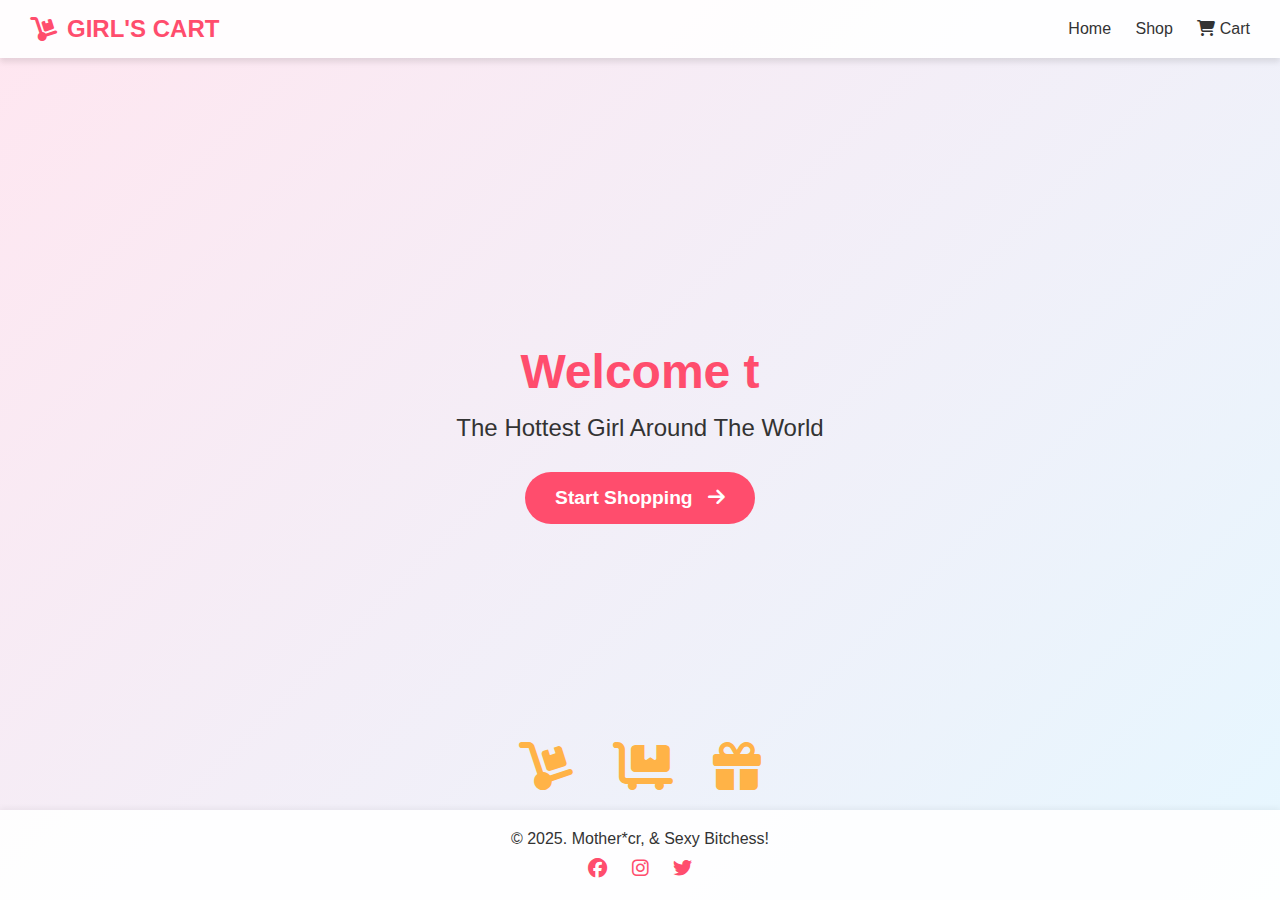
<file: index.html>
<!DOCTYPE html>
<html lang="en">
  <head>
    <meta charset="UTF-8" />
    <meta name="viewport" content="width=device-width, initial-scale=1.0" />
    <title>WELCOME TO - Girl's Cart</title>
    <link rel="stylesheet" href="style.css" />
    <link
      rel="stylesheet"
      href="https://cdnjs.cloudflare.com/ajax/libs/font-awesome/6.4.0/css/all.min.css"
    />
  </head>
  <body>
    <!-- Header -->
    <header class="header">
      <div class="logo">
        <i class="fas fa-dolly"></i>
        <span>GIRL'S CART</span>
      </div>
      <nav>
        <a href="index.html">Home</a>
        <a href="pages/shop.html">Shop</a>
        <a href="pages/cart.html"><i class="fas fa-shopping-cart"></i> Cart</a>
      </nav>
    </header>

    <!-- Landing Section -->
    <section class="landing">
      <div class="landing-content">
        <h1 class="animated-text">Welcome to Girl's Cart!</h1>
        <p class="tagline">The Hottest Girl Around The World</p>
        <a href="pages/shop.html" class="btn start-btn"
          >Start Shopping <i class="fas fa-arrow-right"></i
        ></a>
      </div>
      <div class="landing-animation">
        <i class="fas fa-dolly doll-icon"></i>
        <i class="fas fa-dolly-flatbed doll-icon"></i>
        <i class="fas fa-gift doll-icon"></i>
      </div>
    </section>

    <!-- Footer -->
    <footer class="footer">
      <p>© 2025. Mother*cr, & Sexy Bitchess!</p>
      <div class="social-icons">
        <a href="#"><i class="fab fa-facebook"></i></a>
        <a href="https://www.instagram.com/__patil__42?gsh=aG1tYnZ2dDhlNTIh"
          ><i class="fab fa-instagram"></i
        ></a>
        <a href="#"><i class="fab fa-twitter"></i></a>
      </div>
    </footer>

    <script src="script.js"></script>
  </body>
</html>
</file>
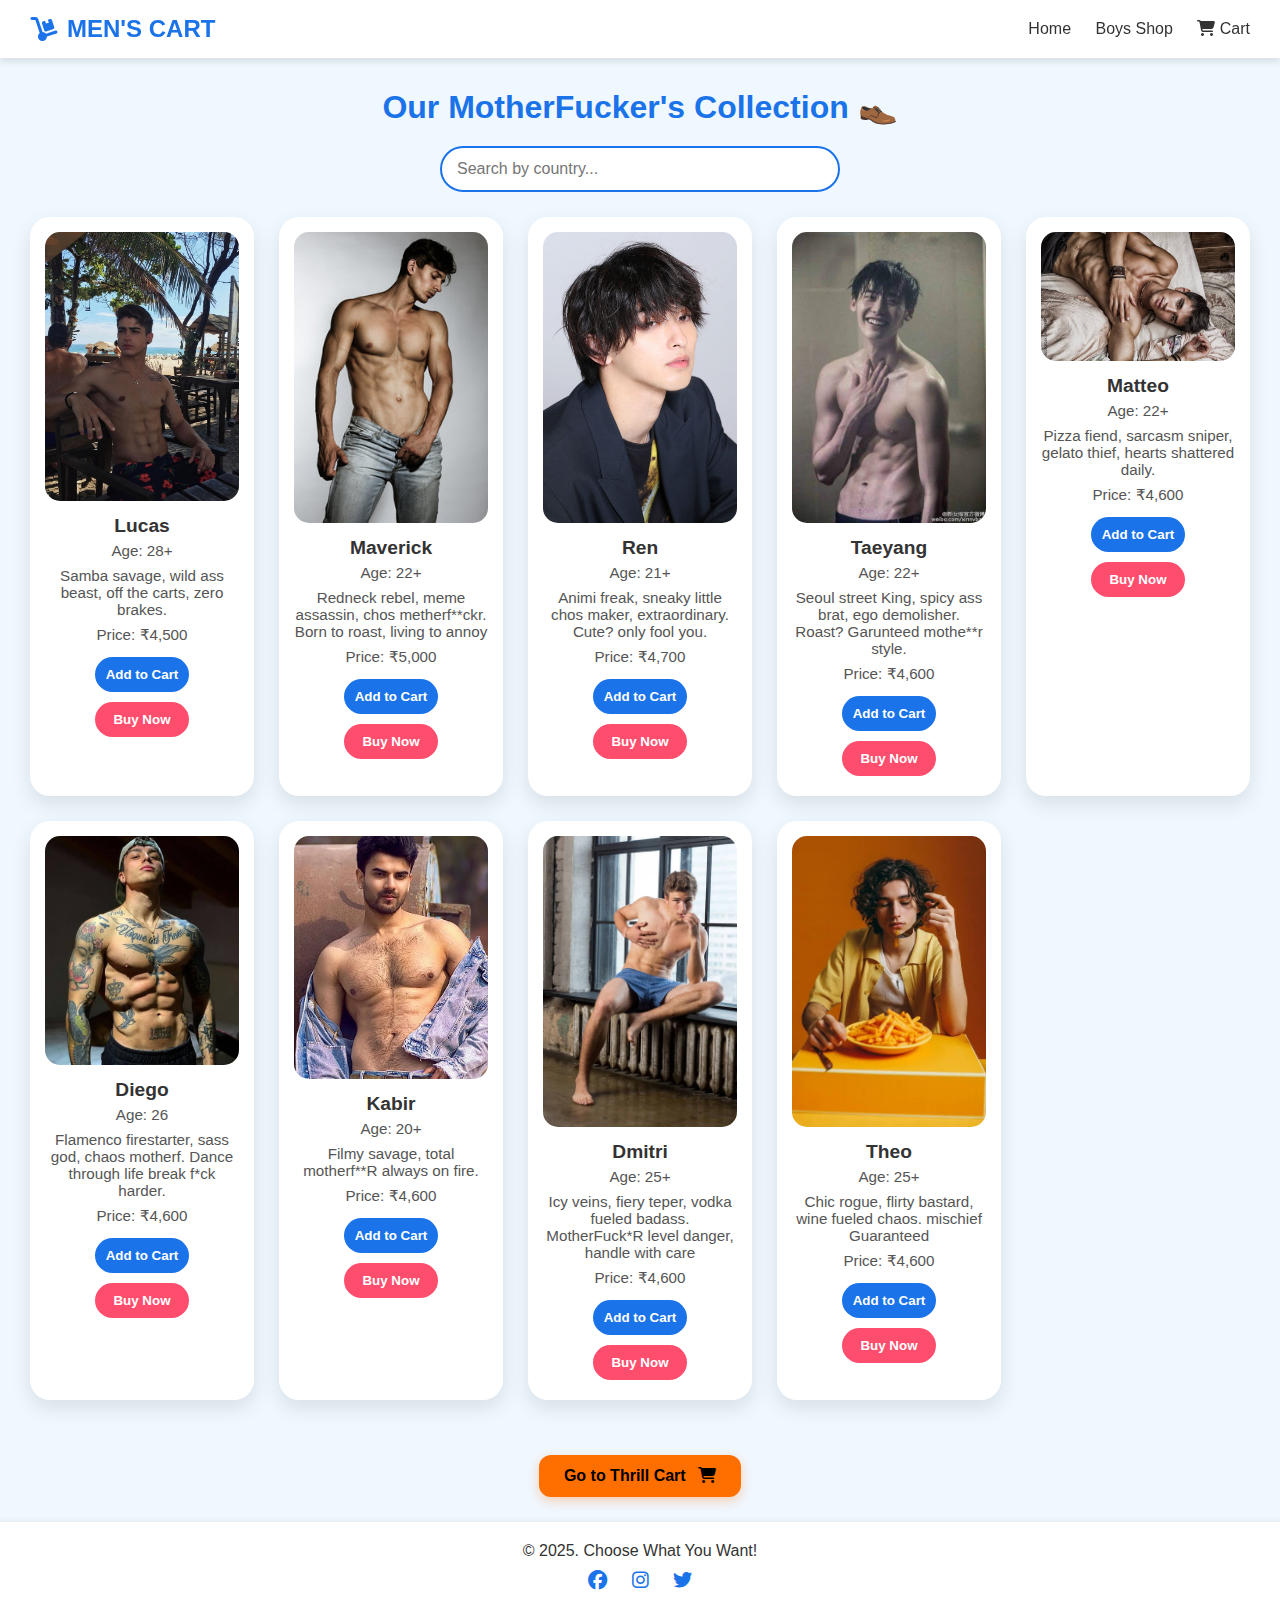
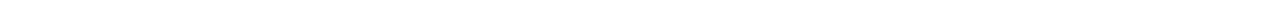
<file: boys/boyshop.html>
<!DOCTYPE html>
<html lang="en">
  <head>
    <meta charset="UTF-8" />
    <meta name="viewport" content="width=device-width, initial-scale=1.0" />
    <title>GIRL'S CART - Men's Area</title>
    <link rel="stylesheet" href="boyshop.css" />
    <link
      rel="stylesheet"
      href="https://cdnjs.cloudflare.com/ajax/libs/font-awesome/6.4.0/css/all.min.css"
    />
  </head>
  <body>
    <!-- Header -->
    <header class="header">
      <div class="logo">
        <i class="fas fa-dolly"></i>
        <span>MEN'S CART</span>
      </div>
      <nav>
        <a href="../index.html">Home</a>
        <a href="boyshop.html">Boys Shop</a>
        <a href="cart.html"><i class="fas fa-shopping-cart"></i> Cart</a>
      </nav>
    </header>

    <!-- Boys Shop Section -->
    <section class="shop-section">
      <h1>Our MotherFucker's Collection 👞</h1>

      <!-- Search Bar -->
      <div class="search-bar">
        <input
          type="text"
          id="searchInput"
          placeholder="Search by country..."
        />
      </div>

      <!-- Dolls Grid -->
      <div class="dolls-grid" id="dollsGrid">
        <!-- Boy Doll Example 1 -->
        <div class="doll-card" data-country="Brazil" data-price="4500">
          <img src="../boy_brazil.jpg" alt="Brazil Doll" />
          <h2>Lucas</h2>
          <p>Age: 28+</p>
          <p>Samba savage, wild ass beast, off the carts, zero brakes.</p>
          <p>Price: ₹4,500</p>
          <button class="add-cart">Add to Cart</button>
          <button class="buy-now">Buy Now</button>
        </div>

        <!-- Boy Doll Example 2 -->
        <div class="doll-card" data-country="USA" data-price="5000">
          <img src="../boy_usa.jpg" alt="USA Doll" />
          <h2>Maverick</h2>
          <p>Age: 22+</p>
          <p>
            Redneck rebel, meme assassin, chos metherf**ckr. Born to roast,
            living to annoy
          </p>
          <p>Price: ₹5,000</p>
          <button class="add-cart">Add to Cart</button>
          <button class="buy-now">Buy Now</button>
        </div>

        <!-- Boy Doll Example 3 -->
        <div class="doll-card" data-country="Japan" data-price="4700">
          <img src="../boy_japan.jpg" alt="Japan Doll" />
          <h2>Ren</h2>
          <p>Age: 21+</p>
          <p>
            Animi freak, sneaky little chos maker, extraordinary. Cute? only
            fool you.
          </p>
          <p>Price: ₹4,700</p>
          <button class="add-cart">Add to Cart</button>
          <button class="buy-now">Buy Now</button>
        </div>

        <!-- Boy Doll Example 4 -->
        <div class="doll-card" data-country="Korea" data-price="4600">
          <img src="../boy_korea.jpg" alt="Korea Doll" />
          <h2>Taeyang</h2>
          <p>Age: 22+</p>
          <p>
            Seoul street King, spicy ass brat, ego demolisher. Roast? Garunteed
            mothe**r style.
          </p>
          <p>Price: ₹4,600</p>
          <button class="add-cart">Add to Cart</button>
          <button class="buy-now">Buy Now</button>
        </div>

        <div class="doll-card" data-country="Korea" data-price="4600">
          <img src="../boy_italy.jpg" alt="Korea Doll" />
          <h2>Matteo</h2>
          <p>Age: 22+</p>
          <p>
            Pizza fiend, sarcasm sniper, gelato thief, hearts shattered daily.
          </p>
          <p>Price: ₹4,600</p>
          <button class="add-cart">Add to Cart</button>
          <button class="buy-now">Buy Now</button>
        </div>

        <div class="doll-card" data-country="Korea" data-price="4600">
          <img src="../boy_spain.jpg" alt="Korea Doll" />
          <h2>Diego</h2>
          <p>Age: 26</p>
          <p>
            Flamenco firestarter, sass god, chaos motherf. Dance through life
            break f*ck harder.
          </p>
          <p>Price: ₹4,600</p>
          <button class="add-cart">Add to Cart</button>
          <button class="buy-now">Buy Now</button>
        </div>

        <div class="doll-card" data-country="Korea" data-price="4600">
          <img src="../boy_india.jpg" alt="Korea Doll" />
          <h2>Kabir</h2>
          <p>Age: 20+</p>
          <p>Filmy savage, total motherf**R always on fire.</p>
          <p>Price: ₹4,600</p>
          <button class="add-cart">Add to Cart</button>
          <button class="buy-now">Buy Now</button>
        </div>

        <div class="doll-card" data-country="Korea" data-price="4600">
          <img src="../boy_russia.jpg" alt="Korea Doll" />
          <h2>Dmitri</h2>
          <p>Age: 25+</p>
          <p>
            Icy veins, fiery teper, vodka fueled badass. MotherFuck*R level
            danger, handle with care
          </p>
          <p>Price: ₹4,600</p>
          <button class="add-cart">Add to Cart</button>
          <button class="buy-now">Buy Now</button>
        </div>

        <div class="doll-card" data-country="Korea" data-price="4600">
          <img src="../boy_france.jpg" alt="Korea Doll" />
          <h2>Theo</h2>
          <p>Age: 25+</p>
          <p>
            Chic rogue, flirty bastard, wine fueled chaos. mischief Guaranteed
          </p>
          <p>Price: ₹4,600</p>
          <button class="add-cart">Add to Cart</button>
          <button class="buy-now">Buy Now</button>
        </div>

        <!-- Add more boy dolls following same format -->
      </div>
    </section>
    <div class="btn-container">
      <a href="../Man/menshop.html" class="btn men-cart-btn">
        Go to Thrill Cart <i class="fas fa-shopping-cart"></i>
      </a>
    </div>

    <!-- Footer -->
    <footer class="footer">
      <p>© 2025. Choose What You Want!</p>
      <div class="social-icons">
        <a href="#"><i class="fab fa-facebook"></i></a>
        <a href="https://www.instagram.com/__patil__42?gsh=aG1tYnZ2dDhlNTIh"
          ><i class="fab fa-instagram"></i
        ></a>
        <a href="#"><i class="fab fa-twitter"></i></a>
      </div>
    </footer>

    <script src="boyshop.js"></script>
  </body>
</html>
</file>
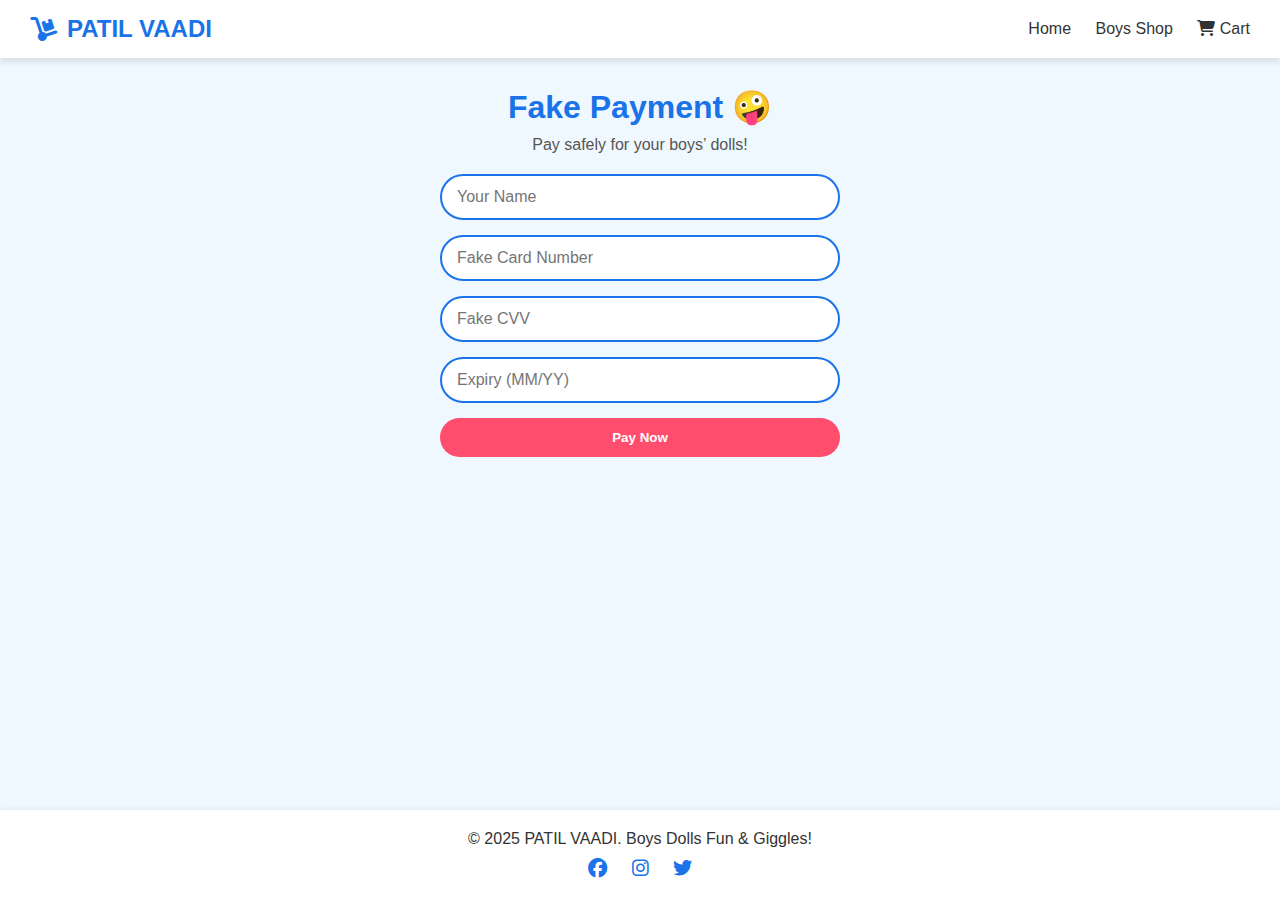
<file: boys/checkout.html>
<!DOCTYPE html>
<html lang="en">
  <head>
    <meta charset="UTF-8" />
    <meta name="viewport" content="width=device-width, initial-scale=1.0" />
    <title>PATIL VAADI - Boys Checkout</title>
    <link rel="stylesheet" href="checkout.css" />
    <link
      rel="stylesheet"
      href="https://cdnjs.cloudflare.com/ajax/libs/font-awesome/6.4.0/css/all.min.css"
    />
  </head>
  <body>
    <!-- Header -->
    <header class="header">
      <div class="logo">
        <i class="fas fa-dolly"></i>
        <span>PATIL VAADI</span>
      </div>
      <nav>
        <a href="../index.html">Home</a>
        <a href="boyshop.html">Boys Shop</a>
        <a href="cart.html"><i class="fas fa-shopping-cart"></i> Cart</a>
      </nav>
    </header>

    <!-- Checkout Section -->
    <section class="checkout-section">
      <h1>Fake Payment 🤪</h1>
      <p>Pay safely for your boys’ dolls!</p>

      <form id="checkoutForm">
        <input type="text" placeholder="Your Name" required />
        <input type="text" placeholder="Fake Card Number" required />
        <input type="text" placeholder="Fake CVV" required />
        <input type="text" placeholder="Expiry (MM/YY)" required />
        <button type="submit" id="payBtn">Pay Now</button>
      </form>

      <div id="loading" class="loading">
        <i class="fas fa-spinner fa-spin"></i> Processing Payment...
      </div>
    </section>

    <!-- Footer -->
    <footer class="footer">
      <p>© 2025 PATIL VAADI. Boys Dolls Fun & Giggles!</p>
      <div class="social-icons">
        <a href="#"><i class="fab fa-facebook"></i></a>
        <a href="#"><i class="fab fa-instagram"></i></a>
        <a href="#"><i class="fab fa-twitter"></i></a>
      </div>
    </footer>

    <script src="checkout.js"></script>
  </body>
</html>
</file>
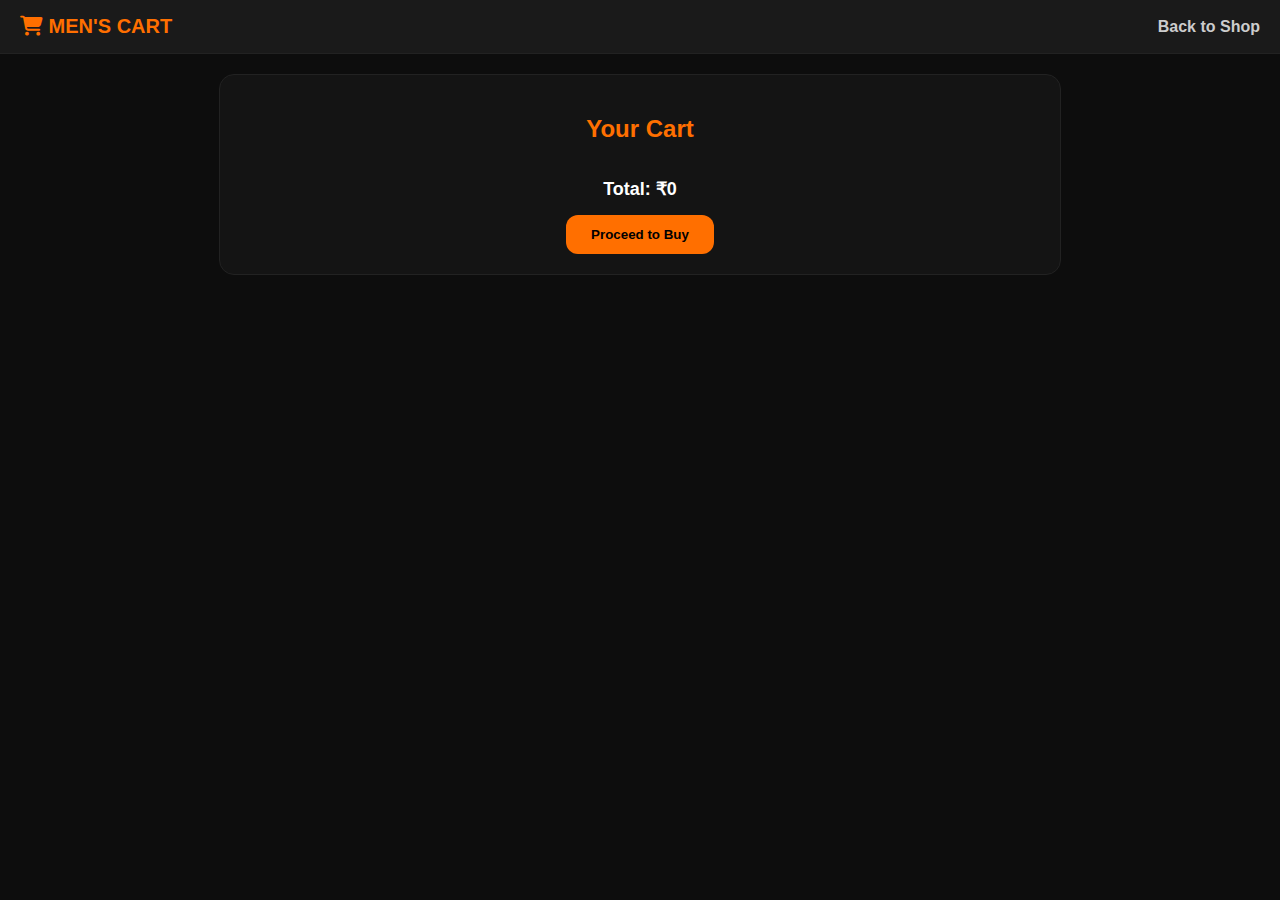
<file: Man/mencart.html>
<!DOCTYPE html>
<html lang="en">
  <head>
    <meta charset="UTF-8" />
    <meta name="viewport" content="width=device-width, initial-scale=1.0" />
    <title>GIRL'S CART - Men Area</title>
    <link rel="stylesheet" href="mencart.css" />
    <link
      rel="stylesheet"
      href="https://cdnjs.cloudflare.com/ajax/libs/font-awesome/6.5.0/css/all.min.css"
    />
  </head>
  <body>
    <!-- HEADER -->
    <header class="men-header">
      <div class="logo"><i class="fas fa-shopping-cart"></i> MEN'S CART</div>
      <nav>
        <a href="menshop.html">Back to Shop</a>
      </nav>
    </header>

    <!-- CART ITEMS -->
    <section class="cart-section">
      <h2>Your Cart</h2>
      <div id="cartContainer" class="cart-container">
        <!-- Cart items populated by JS -->
      </div>
      <div class="cart-total">Total: <span id="totalPrice">₹0</span></div>
      <button id="checkoutBtn" class="checkout-btn">Proceed to Buy</button>
    </section>

    <!-- Popup -->
    <div id="popup" class="popup">Item Removed!</div>

    <script src="mencart.js"></script>
  </body>
</html>
</file>
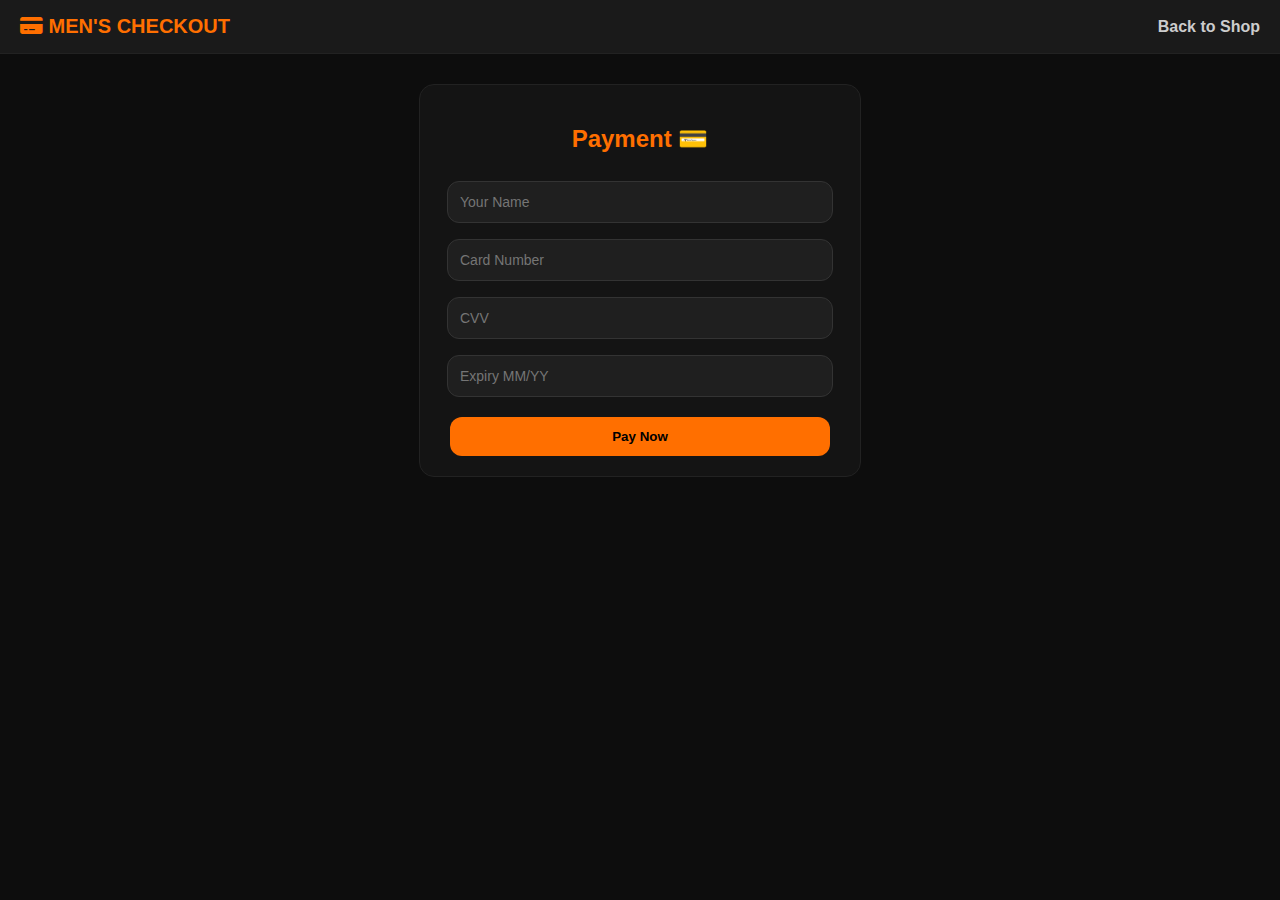
<file: Man/mencheckout.html>
<!DOCTYPE html>
<html lang="en">
  <head>
    <meta charset="UTF-8" />
    <meta name="viewport" content="width=device-width, initial-scale=1.0" />
    <title>PATIL VAADI - Men's Checkout</title>
    <link rel="stylesheet" href="mencheckout.css" />
    <link
      rel="stylesheet"
      href="https://cdnjs.cloudflare.com/ajax/libs/font-awesome/6.5.0/css/all.min.css"
    />
  </head>
  <body>
    <!-- HEADER -->
    <header class="men-header">
      <div class="logo"><i class="fas fa-credit-card"></i> MEN'S CHECKOUT</div>
      <nav>
        <a href="menshop.html">Back to Shop</a>
      </nav>
    </header>

    <!-- CHECKOUT FORM -->
    <section class="checkout-section">
      <h2>Payment 💳</h2>
      <form id="checkoutForm">
        <input type="text" id="name" placeholder="Your Name" required />
        <input type="text" id="cardNumber" placeholder="Card Number" required />
        <input type="text" id="cvv" placeholder="CVV" required />
        <input type="text" id="expiry" placeholder="Expiry MM/YY" required />
        <button type="submit">Pay Now</button>
      </form>
      <div id="loading" class="loading">Processing Payment...</div>
    </section>

    <!-- Popup -->
    <div id="popup" class="popup">
      Payment Successful! Your order will arrive soon.
    </div>

    <script src="mencheckout.js"></script>
  </body>
</html>
</file>
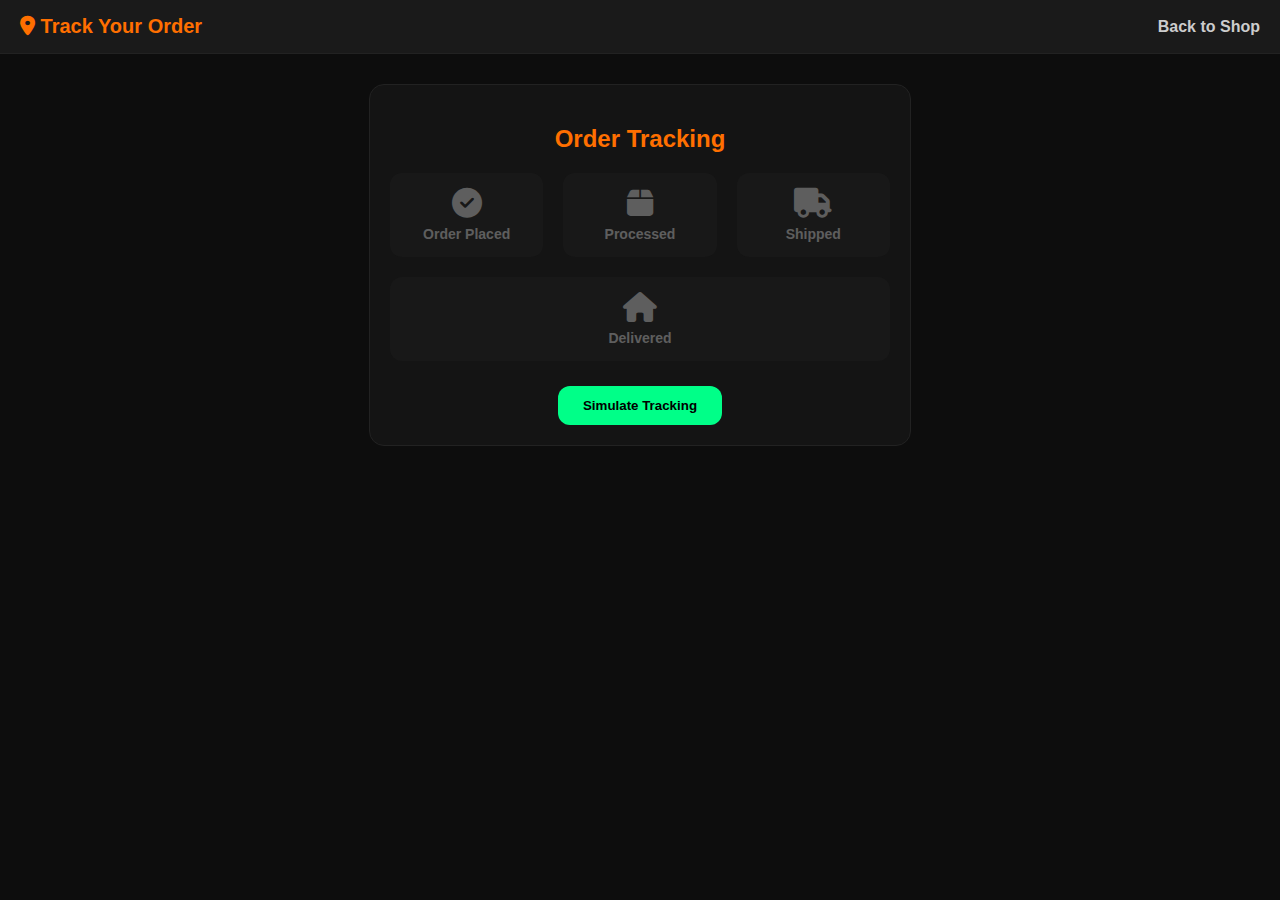
<file: Man/track.html>
<!DOCTYPE html>
<html lang="en">
  <head>
    <meta charset="UTF-8" />
    <meta name="viewport" content="width=device-width, initial-scale=1.0" />
    <title>Track Your Order - PATIL VAADI</title>
    <link rel="stylesheet" href="track.css" />
    <link
      rel="stylesheet"
      href="https://cdnjs.cloudflare.com/ajax/libs/font-awesome/6.5.0/css/all.min.css"
    />
  </head>
  <body>
    <!-- HEADER -->
    <header class="track-header">
      <div class="logo">
        <i class="fas fa-map-marker-alt"></i> Track Your Order
      </div>
      <nav>
        <a href="menshop.html">Back to Shop</a>
      </nav>
    </header>

    <!-- TRACKING STEPS -->
    <section class="tracking-section">
      <h2>Order Tracking</h2>
      <div class="steps">
        <div class="step" id="step1">
          <i class="fas fa-check-circle"></i>
          <p>Order Placed</p>
        </div>
        <div class="step" id="step2">
          <i class="fas fa-box"></i>
          <p>Processed</p>
        </div>
        <div class="step" id="step3">
          <i class="fas fa-truck"></i>
          <p>Shipped</p>
        </div>
        <div class="step" id="step4">
          <i class="fas fa-home"></i>
          <p>Delivered</p>
        </div>
      </div>
      <button id="simulateBtn" class="simulate-btn">Simulate Tracking</button>
    </section>

    <script src="track.js"></script>
  </body>
</html>
</file>
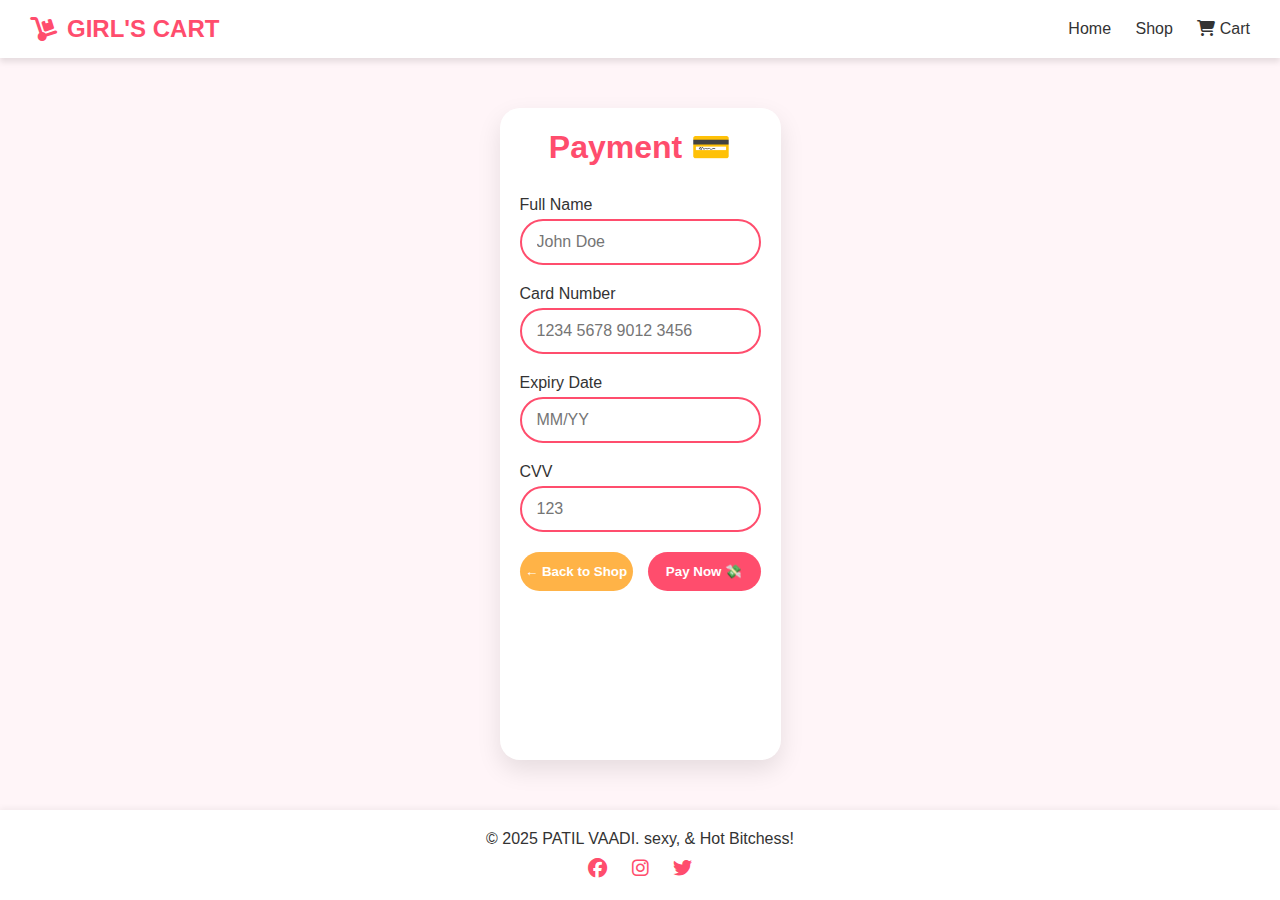
<file: pages/checkout.html>
<!DOCTYPE html>
<html lang="en">
  <head>
    <meta charset="UTF-8" />
    <meta name="viewport" content="width=device-width, initial-scale=1.0" />
    <title>PATIL VAADI - Fake Payment</title>
    <link rel="stylesheet" href="checkout.css" />
    <link
      rel="stylesheet"
      href="https://cdnjs.cloudflare.com/ajax/libs/font-awesome/6.4.0/css/all.min.css"
    />
  </head>
  <body>
    <!-- Header -->
    <header class="header">
      <div class="logo">
        <i class="fas fa-dolly"></i>
        <span>GIRL'S CART</span>
      </div>
      <nav>
        <a href="../index.html">Home</a>
        <a href="shop.html">Shop</a>
        <a href="cart.html"><i class="fas fa-shopping-cart"></i> Cart</a>
      </nav>
    </header>

    <!-- Checkout Section -->
    <section class="checkout-section">
      <h1>Payment 💳</h1>
      <form id="paymentForm">
        <div class="form-group">
          <label for="name">Full Name</label>
          <input type="text" id="name" placeholder="John Doe" required />
        </div>
        <div class="form-group">
          <label for="card">Card Number</label>
          <input
            type="text"
            id="card"
            placeholder="1234 5678 9012 3456"
            required
          />
        </div>
        <div class="form-group">
          <label for="expiry">Expiry Date</label>
          <input type="text" id="expiry" placeholder="MM/YY" required />
        </div>
        <div class="form-group">
          <label for="cvv">CVV</label>
          <input type="text" id="cvv" placeholder="123" required />
        </div>
        <div class="checkout-buttons">
          <button type="button" id="backBtn">← Back to Shop</button>
          <button type="submit" id="payBtn">Pay Now 💸</button>
        </div>
      </form>

      <!-- Loading Animation -->
      <div class="loading" id="loading">
        <i class="fas fa-spinner fa-spin"></i> Processing Payment...
      </div>
    </section>

    <!-- Footer -->
    <footer class="footer">
      <p>© 2025 PATIL VAADI. sexy, & Hot Bitchess!</p>
      <div class="social-icons">
        <a href="#"><i class="fab fa-facebook"></i></a>
        <a href="#"><i class="fab fa-instagram"></i></a>
        <a href="#"><i class="fab fa-twitter"></i></a>
      </div>
    </footer>

    <script src="checkout.js"></script>
  </body>
</html>
</file>
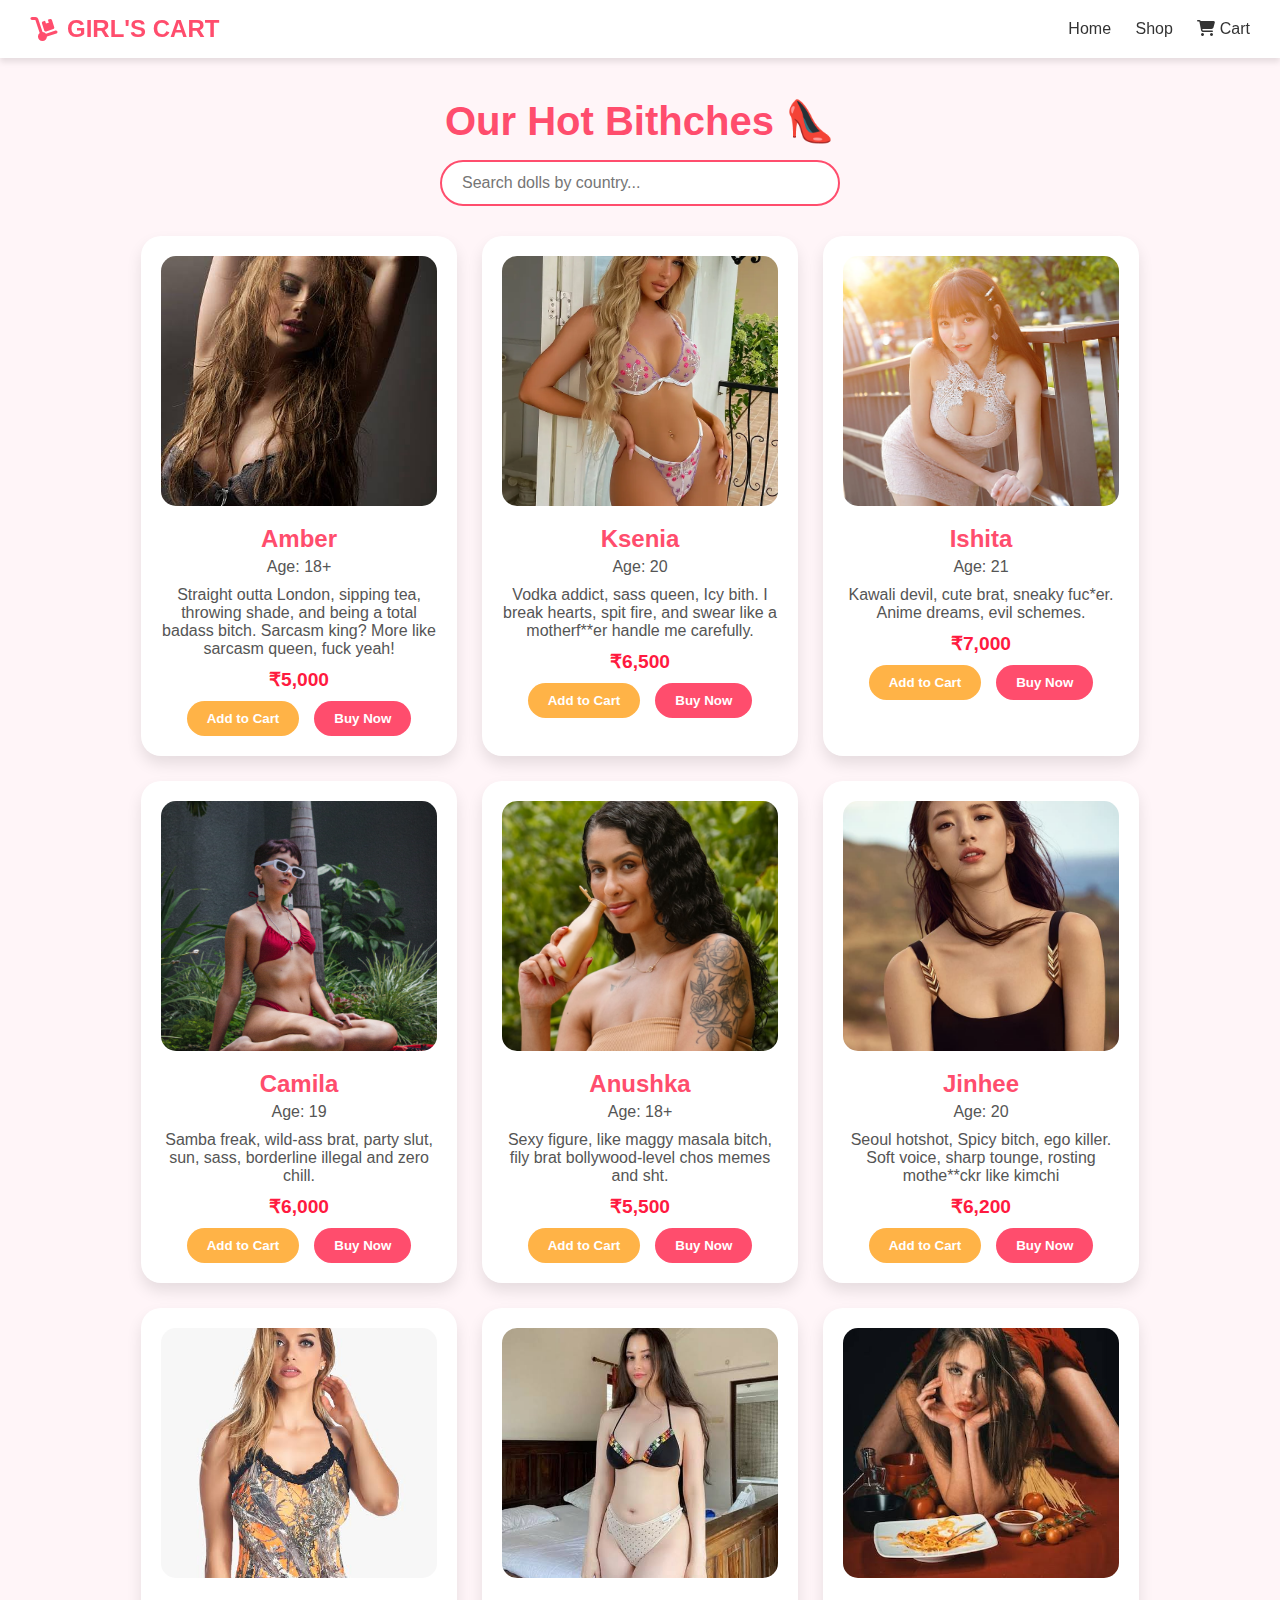
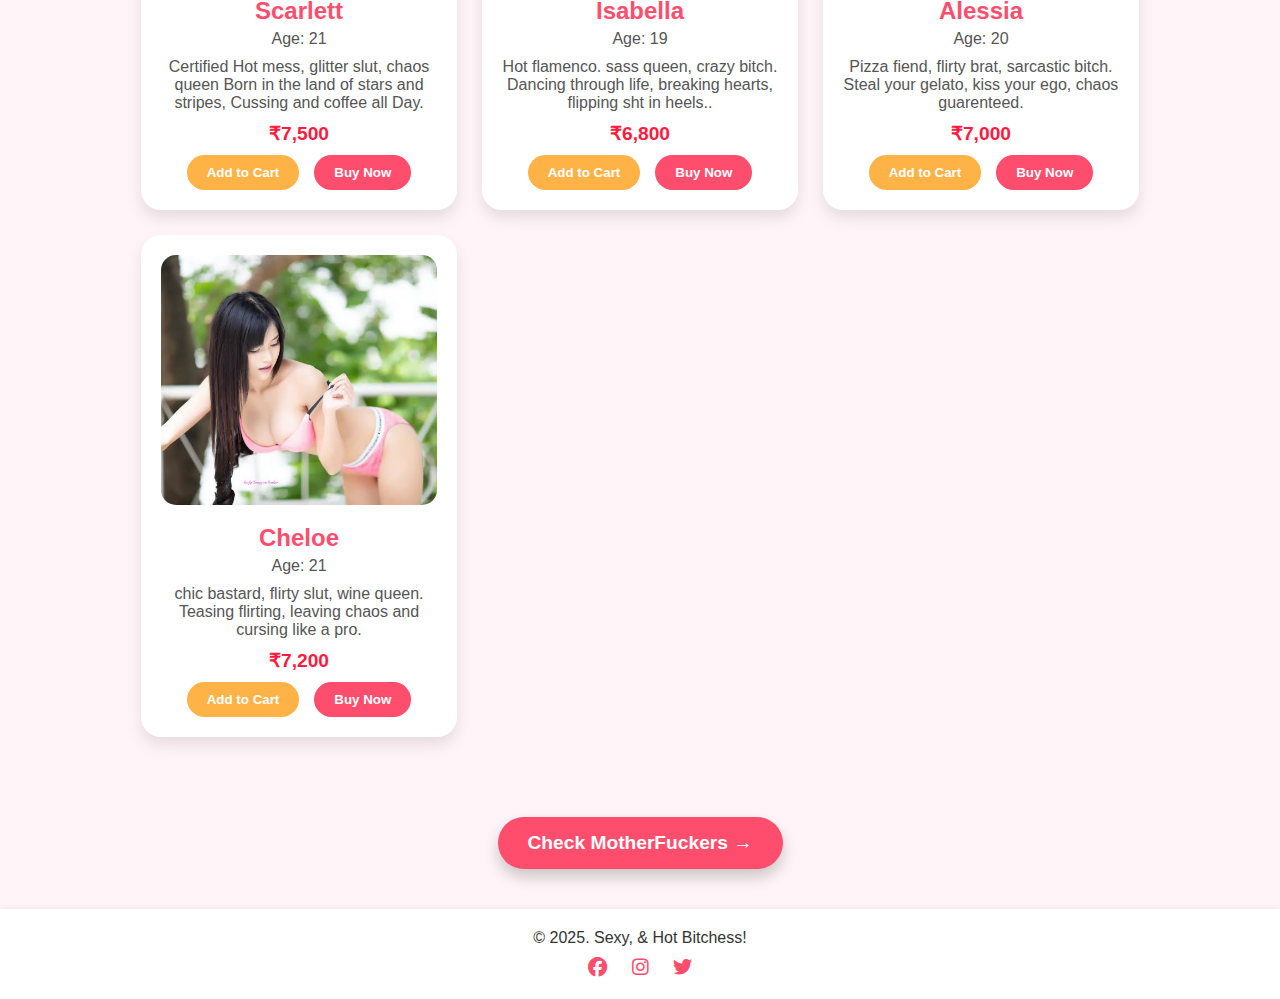
<file: pages/shop.html>
<!DOCTYPE html>
<html lang="en">
  <head>
    <meta charset="UTF-8" />
    <meta name="viewport" content="width=device-width, initial-scale=1.0" />
    <title>GILR'S CART - Bitchess</title>
    <link rel="stylesheet" href="shop.css" />
    <link
      rel="stylesheet"
      href="https://cdnjs.cloudflare.com/ajax/libs/font-awesome/6.4.0/css/all.min.css"
    />
  </head>
  <body>
    <!-- Header -->
    <header class="header">
      <div class="logo">
        <i class="fas fa-dolly"></i>
        <span>GIRL'S CART</span>
      </div>
      <nav>
        <a href="../index.html">Home</a>
        <a href="shop.html">Shop</a>
        <a href="cart.html"><i class="fas fa-shopping-cart"></i> Cart</a>
      </nav>
    </header>

    <!-- Shop Section -->
    <section class="shop">
      <div class="shop-header">
        <h1>Our Hot Bithches 👠</h1>
        <input
          type="text"
          id="searchInput"
          placeholder="Search dolls by country..."
        />
      </div>

      <div class="doll-grid" id="dollGrid">
        <!-- Example Doll Card -->
        <div class="doll-card" data-country="UK">
          <img src="../doll_uk.jpg" alt="UK Doll" />
          <h2>Amber</h2>
          <p class="age">Age: 18+</p>
          <p class="description">
            Straight outta London, sipping tea, throwing shade, and being a
            total badass bitch. Sarcasm king? More like sarcasm queen, fuck
            yeah!
          </p>
          <p class="price">₹5,000</p>
          <div class="card-buttons">
            <button class="add-cart">Add to Cart</button>
            <button class="buy-now">Buy Now</button>
          </div>
        </div>

        <div class="doll-card" data-country="Russia">
          <img src="../doll_russia.jpg" alt="Russia Doll" />
          <h2>Ksenia</h2>
          <p class="age">Age: 20</p>
          <p class="description">
            Vodka addict, sass queen, Icy bith. I break hearts, spit fire, and
            swear like a motherf**er handle me carefully.
          </p>
          <p class="price">₹6,500</p>
          <div class="card-buttons">
            <button class="add-cart">Add to Cart</button>
            <button class="buy-now">Buy Now</button>
          </div>
        </div>

        <div class="doll-card" data-country="Japan">
          <img src="../doll_japan.jpg" alt="Japan Doll" />
          <h2>Ishita</h2>
          <p class="age">Age: 21</p>
          <p class="description">
            Kawali devil, cute brat, sneaky fuc*er. Anime dreams, evil schemes.
          </p>
          <p class="price">₹7,000</p>
          <div class="card-buttons">
            <button class="add-cart">Add to Cart</button>
            <button class="buy-now">Buy Now</button>
          </div>
        </div>

        <!-- Add more dolls similarly -->
        <div class="doll-card" data-country="Brazil">
          <img src="../doll_brazil.jpg" alt="Brazil Doll" />
          <h2>Camila</h2>
          <p class="age">Age: 19</p>
          <p class="description">
            Samba freak, wild-ass brat, party slut, sun, sass, borderline
            illegal and zero chill.
          </p>
          <p class="price">₹6,000</p>
          <div class="card-buttons">
            <button class="add-cart">Add to Cart</button>
            <button class="buy-now">Buy Now</button>
          </div>
        </div>

        <div class="doll-card" data-country="India">
          <img src="../doll_india.jpg" alt="India Doll" />
          <h2>Anushka</h2>
          <p class="age">Age: 18+</p>
          <p class="description">
            Sexy figure, like maggy masala bitch, fily brat bollywood-level chos
            memes and sht.
          </p>
          <p class="price">₹5,500</p>
          <div class="card-buttons">
            <button class="add-cart">Add to Cart</button>
            <button class="buy-now">Buy Now</button>
          </div>
        </div>

        <div class="doll-card" data-country="Korea">
          <img src="../doll_korea.jpg" alt="Korea Doll" />
          <h2>Jinhee</h2>
          <p class="age">Age: 20</p>
          <p class="description">
            Seoul hotshot, Spicy bitch, ego killer. Soft voice, sharp tounge,
            rosting mothe**ckr like kimchi
          </p>
          <p class="price">₹6,200</p>
          <div class="card-buttons">
            <button class="add-cart">Add to Cart</button>
            <button class="buy-now">Buy Now</button>
          </div>
        </div>

        <div class="doll-card" data-country="USA">
          <img src="../doll_usa.jpg" alt="USA Doll" />
          <h2>Scarlett</h2>
          <p class="age">Age: 21</p>
          <p class="description">
            Certified Hot mess, glitter slut, chaos queen Born in the land of
            stars and stripes, Cussing and coffee all Day.
          </p>
          <p class="price">₹7,500</p>
          <div class="card-buttons">
            <button class="add-cart">Add to Cart</button>
            <button class="buy-now">Buy Now</button>
          </div>
        </div>

        <div class="doll-card" data-country="Spain">
          <img src="../doll_spain.jpg" alt="Spain Doll" />
          <h2>Isabella</h2>
          <p class="age">Age: 19</p>
          <p class="description">
            Hot flamenco. sass queen, crazy bitch. Dancing through life,
            breaking hearts, flipping sht in heels..
          </p>
          <p class="price">₹6,800</p>
          <div class="card-buttons">
            <button class="add-cart">Add to Cart</button>
            <button class="buy-now">Buy Now</button>
          </div>
        </div>

        <div class="doll-card" data-country="Italy">
          <img src="../doll_italy.jpg" alt="Italy Doll" />
          <h2>Alessia</h2>
          <p class="age">Age: 20</p>
          <p class="description">
            Pizza fiend, flirty brat, sarcastic bitch. Steal your gelato, kiss
            your ego, chaos guarenteed.
          </p>
          <p class="price">₹7,000</p>
          <div class="card-buttons">
            <button class="add-cart">Add to Cart</button>
            <button class="buy-now">Buy Now</button>
          </div>
        </div>

        <div class="doll-card" data-country="France">
          <img src="../doll_france.jpg" alt="France Doll" />
          <h2>Cheloe</h2>
          <p class="age">Age: 21</p>
          <p class="description">
            chic bastard, flirty slut, wine queen. Teasing flirting, leaving
            chaos and cursing like a pro.
          </p>
          <p class="price">₹7,200</p>
          <div class="card-buttons">
            <button class="add-cart">Add to Cart</button>
            <button class="buy-now">Buy Now</button>
          </div>
        </div>
      </div>
    </section>
    <div class="button-container">
      <a href="../boys/boyshop.html" class="btn boy-shop-btn">
        Check MotherFuckers →
      </a>
    </div>

    <!-- Footer -->
    <footer class="footer">
      <p>© 2025. Sexy, & Hot Bitchess!</p>
      <div class="social-icons">
        <a href="#"><i class="fab fa-facebook"></i></a>
        <a href="https://www.instagram.com/__patil__42?gsh=aG1tYnZ2dDhlNTIh"
          ><i class="fab fa-instagram"></i
        ></a>
        <a href="#"><i class="fab fa-twitter"></i></a>
      </div>
    </footer>

    <script src="shop.js"></script>
  </body>
</html>
</file>
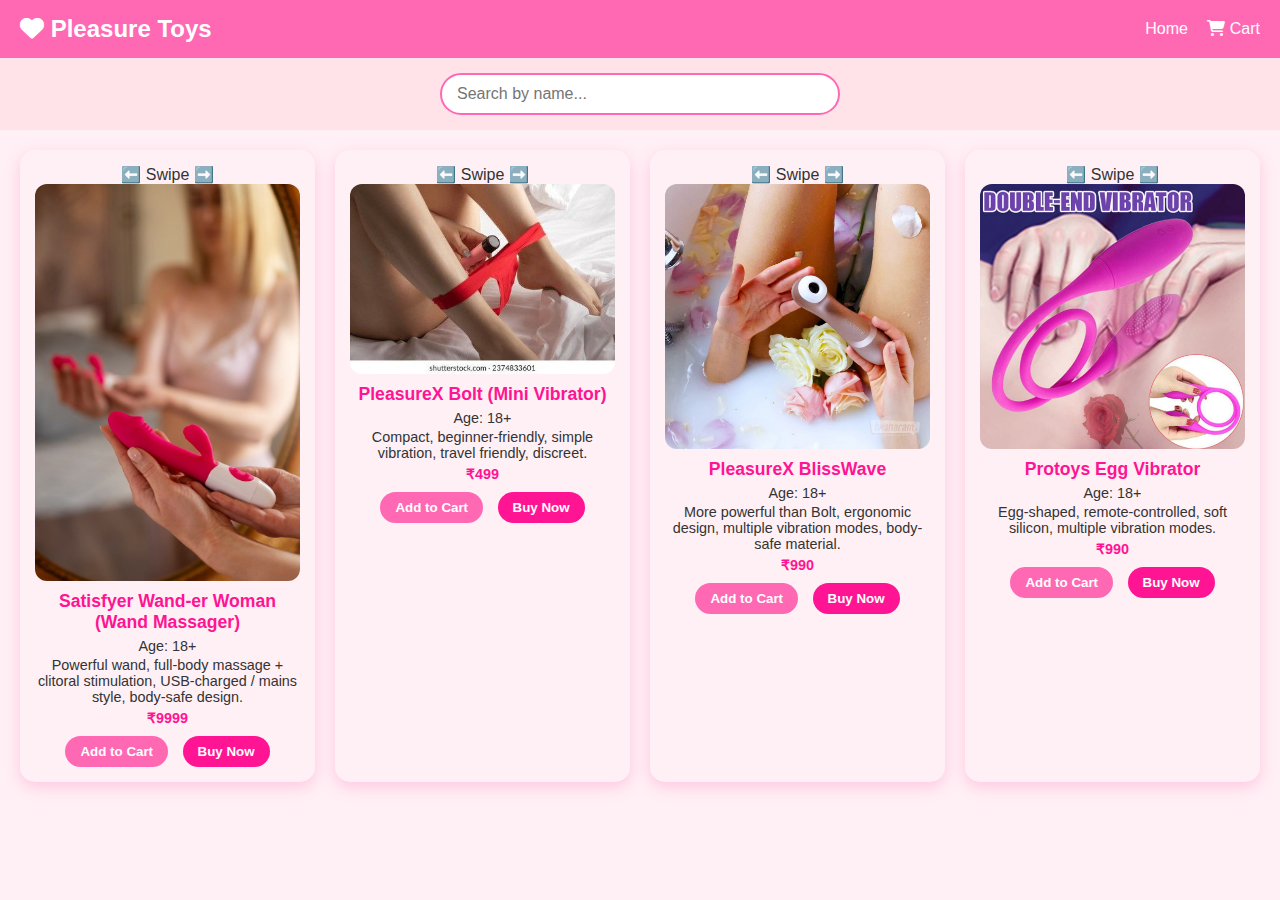
<file: Pleasure/pleasure.html>
<!DOCTYPE html>
<html lang="en">
  <head>
    <meta charset="UTF-8" />
    <meta name="viewport" content="width=device-width, initial-scale=1.0" />
    <title>GIRL'S CART - Pleasure Area</title>
    <link rel="stylesheet" href="pleasure.css" />
    <link
      rel="stylesheet"
      href="https://cdnjs.cloudflare.com/ajax/libs/font-awesome/6.5.0/css/all.min.css"
    />
  </head>
  <body>
    <!-- HEADER -->
    <header class="pleasure-header">
      <div class="logo"><i class="fa-solid fa-heart"></i> Pleasure Toys</div>
      <nav>
        <a href="../index.html">Home</a>
        <a href="pleasurecart.html"
          ><i class="fas fa-shopping-cart"></i> Cart</a
        >
      </nav>
    </header>

    <!-- SEARCH BAR -->
    <div class="search-bar">
      <input type="text" id="searchInput" placeholder="Search by name..." />
    </div>

    <!-- PRODUCTS GRID -->
    <div class="shop-container" id="shopContainer">
      <!-- Product cards with swipeable images inserted by JS -->
    </div>

    <!-- Popup -->
    <div id="popup" class="popup">Added to Cart!</div>

    <script src="pleasure.js"></script>
  </body>
</html>
</file>
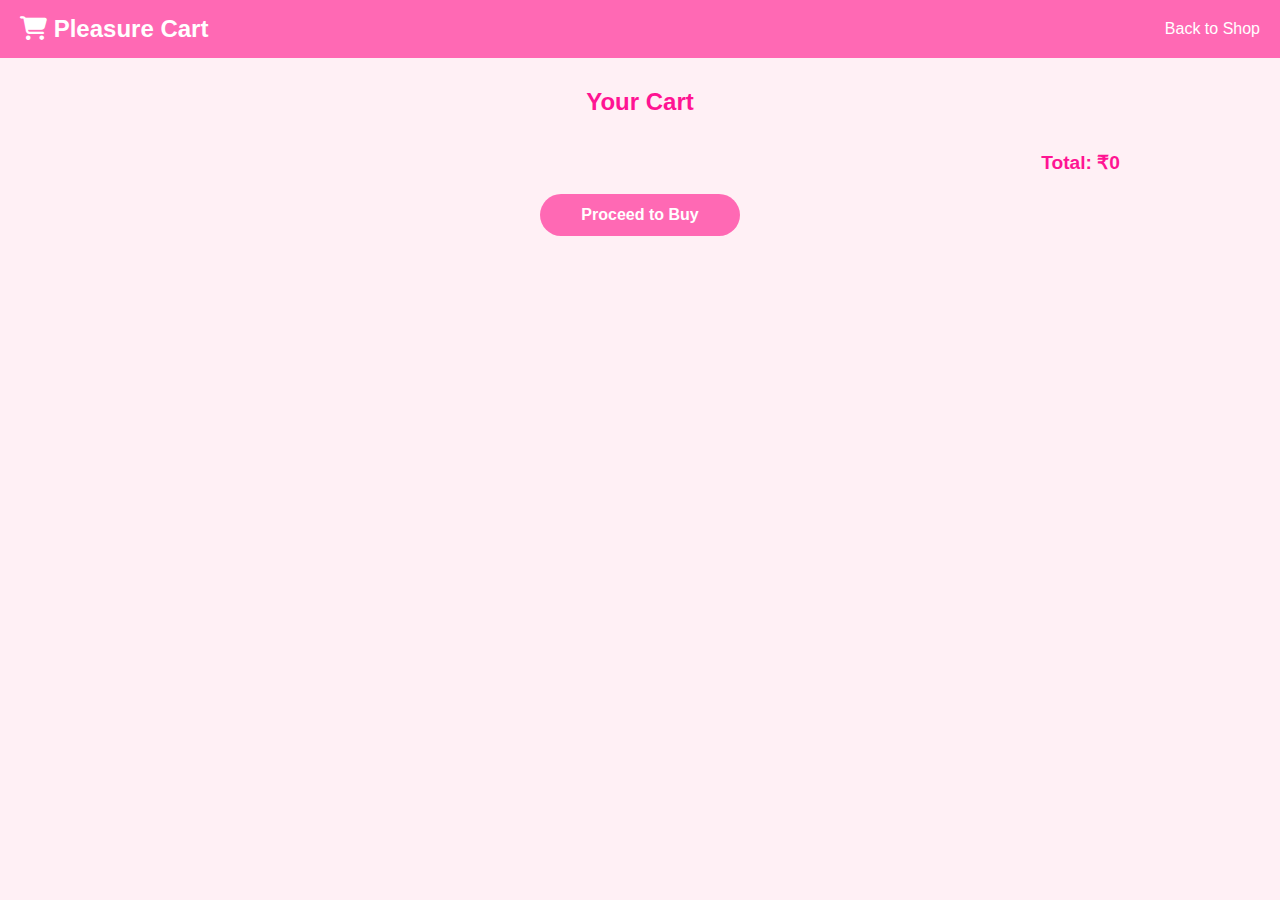
<file: Pleasure/pleasurecart.html>
<!DOCTYPE html>
<html lang="en">
  <head>
    <meta charset="UTF-8" />
    <meta name="viewport" content="width=device-width, initial-scale=1.0" />
    <title>GIRL'S CART - Pleasure Area</title>
    <link rel="stylesheet" href="pleasurecart.css" />
    <link
      rel="stylesheet"
      href="https://cdnjs.cloudflare.com/ajax/libs/font-awesome/6.5.0/css/all.min.css"
    />
  </head>
  <body>
    <!-- HEADER -->
    <header class="pleasure-header">
      <div class="logo"><i class="fas fa-shopping-cart"></i> Pleasure Cart</div>
      <nav>
        <a href="pleasure.html">Back to Shop</a>
      </nav>
    </header>

    <!-- CART ITEMS -->
    <section class="cart-section">
      <h2>Your Cart</h2>
      <div id="cartContainer" class="cart-container">
        <!-- Cart items populated by JS -->
      </div>
      <div class="cart-total">Total: <span id="totalPrice">₹0</span></div>
      <button id="checkoutBtn" class="checkout-btn">Proceed to Buy</button>
    </section>

    <!-- Popup -->
    <div id="popup" class="popup">Item Removed!</div>

    <script src="pleasurecart.js"></script>
  </body>
</html>
</file>
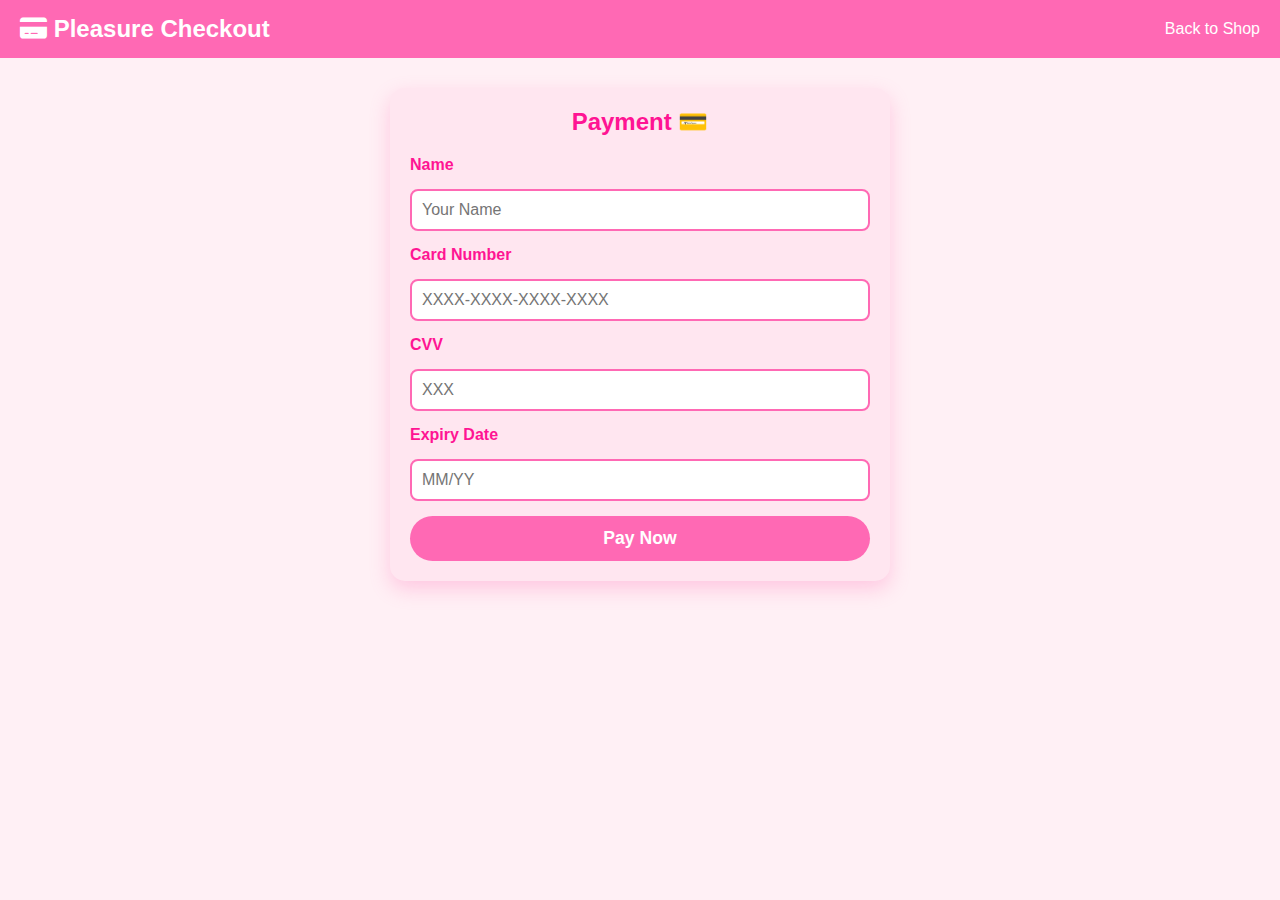
<file: Pleasure/pleasurecheckout.html>
<!DOCTYPE html>
<html lang="en">
  <head>
    <meta charset="UTF-8" />
    <meta name="viewport" content="width=device-width, initial-scale=1.0" />
    <title> PATIL VAADI - Pleasure Checkout</title>
    <link rel="stylesheet" href="pleasurecheckout.css" />
    <link
      rel="stylesheet"
      href="https://cdnjs.cloudflare.com/ajax/libs/font-awesome/6.5.0/css/all.min.css"
    />
  </head>
  <body>
    <!-- HEADER -->
    <header class="pleasure-header">
      <div class="logo">
        <i class="fas fa-credit-card"></i> Pleasure Checkout
      </div>
      <nav>
        <a href="pleasure.html">Back to Shop</a>
      </nav>
    </header>

    <!-- Checkout Form -->
    <section class="checkout-section">
      <h2>Payment 💳</h2>
      <form id="checkoutForm" class="checkout-form">
        <label for="name">Name</label>
        <input type="text" id="name" required placeholder="Your Name" />

        <label for="card">Card Number</label>
        <input
          type="text"
          id="card"
          required
          placeholder="XXXX-XXXX-XXXX-XXXX"
        />

        <label for="cvv">CVV</label>
        <input type="text" id="cvv" required placeholder="XXX" />

        <label for="expiry">Expiry Date</label>
        <input type="text" id="expiry" required placeholder="MM/YY" />

        <button type="submit" class="pay-btn">Pay Now</button>
      </form>

      <!-- Loading animation -->
      <div id="loading" class="loading">Processing Payment...</div>
      <div id="success" class="success">
        Payment Successful! Your items will arrive soon 😏
      </div>
    </section>

    <script src="pleasurecheckout.js"></script>
  </body>
</html>
</file>
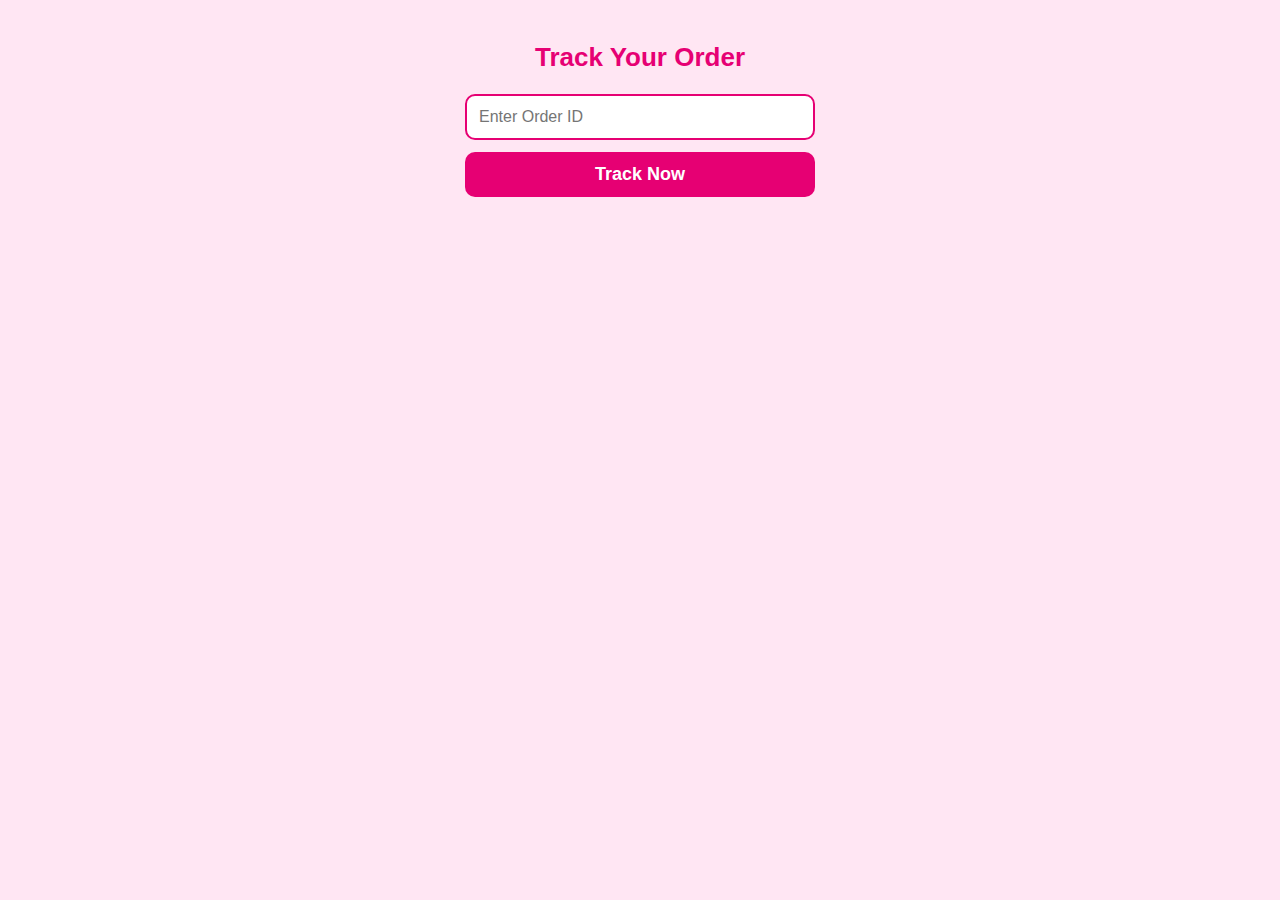
<file: Pleasure/pleasuretrack.html>
<!DOCTYPE html>
<html lang="en">
  <head>
    <meta charset="UTF-8" />
    <meta name="viewport" content="width=device-width, initial-scale=1.0" />
    <title>Pleasure Order Tracking</title>
    <link rel="stylesheet" href="pleasuretrack.css" />
  </head>
  <body>
    <h2 class="title">Track Your Order</h2>

    <div class="track-box">
      <input type="text" id="orderId" placeholder="Enter Order ID" />
      <button id="trackBtn">Track Now</button>
    </div>

    <div id="statusBox" class="statusBox hidden">
      <h3>Order Status</h3>
      <p id="statusText"></p>

      <div class="progress">
        <div class="bar" id="progressBar"></div>
      </div>
    </div>

    <script src="pleasuretrack.js"></script>
  </body>
</html>
</file>
<file: Man/mencart.css>
/* mencart.css - Men's Cart Styling */

body {
  margin: 0;
  padding: 0;
  font-family: "Poppins", sans-serif;
  background: #0d0d0d;
  color: #fff;
}

.men-header {
  display: flex;
  justify-content: space-between;
  align-items: center;
  padding: 15px 20px;
  background: #1a1a1a;
  border-bottom: 1px solid #222;
}
.men-header .logo {
  color: #ff6f00;
  font-weight: 700;
  font-size: 20px;
}
.men-header nav a {
  color: #ccc;
  text-decoration: none;
  font-weight: 600;
}
.men-header nav a:hover {
  color: #ff6f00;
}

.cart-section {
  max-width: 800px;
  margin: 20px auto;
  padding: 20px;
  background: #141414;
  border-radius: 15px;
  border: 1px solid #222;
  text-align: center;
}
.cart-section h2 {
  color: #ff6f00;
  margin-bottom: 15px;
}

.cart-container {
  display: flex;
  flex-direction: column;
  gap: 15px;
  margin-bottom: 20px;
}
.cart-item {
  display: flex;
  justify-content: space-between;
  align-items: center;
  background: #1f1f1f;
  padding: 10px;
  border-radius: 12px;
  border: 1px solid #222;
  transition: transform 0.3s ease;
}
.cart-item img {
  width: 70px;
  height: 70px;
  object-fit: cover;
  border-radius: 10px;
}
.cart-item .item-info {
  flex: 1;
  margin-left: 15px;
  text-align: left;
}
.cart-item .item-info h4 {
  margin: 0 0 5px 0;
  font-size: 16px;
  color: #00ff88;
}
.cart-item .item-info p {
  margin: 2px 0;
  font-size: 14px;
  color: #ccc;
}
.cart-item .remove-btn {
  background: #ff4d6d;
  border: none;
  color: #fff;
  padding: 8px 12px;
  border-radius: 10px;
  cursor: pointer;
  transition: 0.3s;
}
.cart-item .remove-btn:hover {
  background: #cc3a55;
}

.cart-total {
  font-size: 18px;
  font-weight: 700;
  margin-bottom: 15px;
}
.checkout-btn {
  background: #ff6f00;
  color: #000;
  border: none;
  padding: 12px 25px;
  border-radius: 12px;
  font-weight: 700;
  cursor: pointer;
  transition: 0.3s ease;
}
.checkout-btn:hover {
  background: #cc5500;
}

/* Popup */
.popup {
  position: fixed;
  left: 50%;
  top: 20%;
  transform: translateX(-50%) scale(0.95);
  background: #00ff88;
  color: #000;
  padding: 12px 18px;
  border-radius: 12px;
  opacity: 0;
  pointer-events: none;
  transition: transform 0.3s ease, opacity 0.2s ease;
  z-index: 9999;
}
.popup.show {
  opacity: 1;
  transform: translateX(-50%) scale(1);
  pointer-events: auto;
}

/* Responsive */
@media (max-width: 480px) {
  .cart-item {
    flex-direction: column;
    align-items: flex-start;
  }
  .cart-item .item-info {
    margin-left: 0;
    margin-top: 10px;
  }
}
</file>
<file: Man/mencheckout.css>
/* mencheckout.css - Men's Checkout Page Styling */

body {
  margin: 0;
  padding: 0;
  font-family: "Poppins", sans-serif;
  background: #0d0d0d;
  color: #fff;
}

.men-header {
  display: flex;
  justify-content: space-between;
  align-items: center;
  padding: 15px 20px;
  background: #1a1a1a;
  border-bottom: 1px solid #222;
}
.men-header .logo {
  color: #ff6f00;
  font-weight: 700;
  font-size: 20px;
}
.men-header nav a {
  color: #ccc;
  text-decoration: none;
  font-weight: 600;
}
.men-header nav a:hover {
  color: #ff6f00;
}

.checkout-section {
  max-width: 400px;
  margin: 30px auto;
  padding: 20px;
  background: #141414;
  border-radius: 15px;
  border: 1px solid #222;
  text-align: center;
}
.checkout-section h2 {
  color: #ff6f00;
  margin-bottom: 20px;
}
.checkout-section form input {
  width: 90%;
  padding: 12px;
  margin: 8px 0;
  border-radius: 12px;
  border: 1px solid #333;
  background: #1f1f1f;
  color: #fff;
  font-size: 14px;
}
.checkout-section form button {
  width: 95%;
  padding: 12px;
  margin-top: 12px;
  border-radius: 12px;
  border: none;
  font-weight: 700;
  background: #ff6f00;
  color: #000;
  cursor: pointer;
  transition: 0.3s ease;
}
.checkout-section form button:hover {
  background: #cc5500;
}
.loading {
  margin-top: 15px;
  color: #00ff88;
  display: none;
  font-weight: 700;
}

/* Popup */
.popup {
  position: fixed;
  left: 50%;
  top: 20%;
  transform: translateX(-50%) scale(0.95);
  background: #00ff88;
  color: #000;
  padding: 12px 18px;
  border-radius: 12px;
  opacity: 0;
  pointer-events: none;
  transition: transform 0.3s ease, opacity 0.2s ease;
  z-index: 9999;
}
.popup.show {
  opacity: 1;
  transform: translateX(-50%) scale(1);
  pointer-events: auto;
}

/* Responsive */
@media (max-width: 480px) {
  .checkout-section {
    width: 90%;
  }
  .checkout-section form input,
  .checkout-section form button {
    font-size: 13px;
  }
}
</file>
<file: Man/track.css>
/* track.css - Order Tracking Page Styling */

body {
  margin: 0;
  padding: 0;
  font-family: "Poppins", sans-serif;
  background: #0d0d0d;
  color: #fff;
}

.track-header {
  display: flex;
  justify-content: space-between;
  align-items: center;
  padding: 15px 20px;
  background: #1a1a1a;
  border-bottom: 1px solid #222;
}
.track-header .logo {
  color: #ff6f00;
  font-weight: 700;
  font-size: 20px;
}
.track-header nav a {
  color: #ccc;
  text-decoration: none;
  font-weight: 600;
}
.track-header nav a:hover {
  color: #ff6f00;
}

.tracking-section {
  max-width: 500px;
  margin: 30px auto;
  padding: 20px;
  background: #141414;
  border-radius: 15px;
  border: 1px solid #222;
  text-align: center;
}
.tracking-section h2 {
  color: #ff6f00;
  margin-bottom: 20px;
}

.steps {
  display: flex;
  justify-content: space-between;
  flex-wrap: wrap;
  gap: 20px;
}
.step {
  flex: 1 1 20%;
  background: #1f1f1f;
  padding: 15px;
  border-radius: 12px;
  display: flex;
  flex-direction: column;
  align-items: center;
  transition: all 0.5s ease;
  opacity: 0.4;
}
.step i {
  font-size: 30px;
  margin-bottom: 8px;
  color: #ccc;
  transition: color 0.5s ease;
}
.step p {
  margin: 0;
  font-weight: 600;
  font-size: 14px;
  color: #ccc;
}
.step.active {
  background: #ff6f00;
  opacity: 1;
}
.step.active i,
.step.active p {
  color: #000;
}

.simulate-btn {
  margin-top: 25px;
  padding: 12px 25px;
  background: #00ff88;
  color: #000;
  font-weight: 700;
  border: none;
  border-radius: 12px;
  cursor: pointer;
  transition: 0.3s ease;
}
.simulate-btn:hover {
  background: #00cc66;
}

/* Responsive */
@media (max-width: 480px) {
  .steps {
    flex-direction: column;
  }
  .step {
    flex: 1 1 100%;
  }
}
</file>
<file: Pleasure/pleasuretrack.css>
body {
  background: #ffe6f3;
  margin: 0;
  padding: 20px;
  font-family: Arial, sans-serif;
}

.title {
  text-align: center;
  font-size: 26px;
  font-weight: bold;
  color: #e60073;
}

.track-box {
  display: flex;
  flex-direction: column;
  gap: 12px;
  margin: 20px auto;
  max-width: 350px;
}

.track-box input {
  padding: 12px;
  border-radius: 10px;
  border: 2px solid #e60073;
  font-size: 16px;
}

.track-box button {
  padding: 12px;
  border: none;
  background: #e60073;
  color: #fff;
  border-radius: 10px;
  font-size: 18px;
  font-weight: bold;
  cursor: pointer;
  transition: 0.3s;
}

.track-box button:hover {
  background: #ff3385;
}

/* STATUS BOX */
.statusBox {
  background: white;
  padding: 15px;
  border-radius: 15px;
  margin-top: 20px;
  max-width: 350px;
  margin-left: auto;
  margin-right: auto;
  box-shadow: 0 4px 10px rgba(0, 0, 0, 0.1);
}

.hidden {
  display: none;
}

.progress {
  width: 100%;
  height: 12px;
  background: #ffd1ec;
  border-radius: 10px;
  margin-top: 15px;
}

.bar {
  height: 100%;
  width: 0%;
  background: #e60073;
  border-radius: 10px;
  transition: 1s;
}
</file>
<file: style.css>
/* ========================
   GLOBAL RESET & BASE
======================== */
* {
  margin: 0;
  padding: 0;
  box-sizing: border-box;
  font-family: "Poppins", sans-serif;
}

body {
  background: linear-gradient(135deg, #ffe6f0, #e6f7ff);
  min-height: 100vh;
  display: flex;
  flex-direction: column;
}

/* ========================
   HEADER
======================== */
.header {
  display: flex;
  justify-content: space-between;
  align-items: center;
  padding: 15px 30px;
  background: rgba(255, 255, 255, 0.9);
  box-shadow: 0 4px 6px rgba(0, 0, 0, 0.1);
  position: sticky;
  top: 0;
  z-index: 1000;
}

.header .logo {
  display: flex;
  align-items: center;
  font-size: 1.5rem;
  color: #ff4d6d;
  font-weight: bold;
}

.header .logo i {
  margin-right: 10px;
  animation: bounce 2s infinite;
}

.header nav a {
  margin-left: 20px;
  text-decoration: none;
  color: #333;
  font-weight: 500;
  transition: color 0.3s;
}

.header nav a:hover {
  color: #ff4d6d;
}

/* ========================
   LANDING SECTION
======================== */
.landing {
  flex: 1;
  display: flex;
  flex-direction: column;
  justify-content: center;
  align-items: center;
  text-align: center;
  padding: 50px 20px;
  position: relative;
}

.landing-content h1 {
  font-size: 3rem;
  color: #ff4d6d;
  margin-bottom: 15px;
  animation: fadeInDown 1s ease forwards;
}

.landing-content .tagline {
  font-size: 1.5rem;
  color: #333;
  margin-bottom: 30px;
  animation: fadeInUp 1s ease forwards;
}

.start-btn {
  display: inline-block;
  padding: 15px 30px;
  background: #ff4d6d;
  color: #fff;
  font-size: 1.2rem;
  font-weight: bold;
  border-radius: 50px;
  text-decoration: none;
  transition: all 0.3s ease;
}

.start-btn i {
  margin-left: 10px;
  transition: transform 0.3s;
}

.start-btn:hover {
  background: #ff1a40;
}

.start-btn:hover i {
  transform: translateX(5px);
}

/* ========================
   ANIMATED ICONS
======================== */
.landing-animation {
  position: absolute;
  bottom: 20px;
  display: flex;
  gap: 40px;
}

.landing-animation .doll-icon {
  font-size: 3rem;
  color: #ffb347;
  animation: float 3s ease-in-out infinite;
}

.landing-animation .doll-icon:nth-child(2) {
  animation-delay: 0.5s;
}

.landing-animation .doll-icon:nth-child(3) {
  animation-delay: 1s;
}

/* ========================
   FOOTER
======================== */
.footer {
  background: rgba(255, 255, 255, 0.9);
  text-align: center;
  padding: 20px 10px;
  box-shadow: 0 -2px 6px rgba(0, 0, 0, 0.05);
}

.footer p {
  margin-bottom: 10px;
  font-weight: 500;
  color: #333;
}

.footer .social-icons a {
  margin: 0 10px;
  color: #ff4d6d;
  font-size: 1.2rem;
  transition: transform 0.3s;
}

.footer .social-icons a:hover {
  transform: scale(1.3);
}

/* ========================
   ANIMATIONS
======================== */
@keyframes bounce {
  0%,
  100% {
    transform: translateY(0);
  }
  50% {
    transform: translateY(-10px);
  }
}

@keyframes float {
  0% {
    transform: translateY(0px);
  }
  50% {
    transform: translateY(-20px);
  }
  100% {
    transform: translateY(0px);
  }
}

@keyframes fadeInDown {
  0% {
    opacity: 0;
    transform: translateY(-30px);
  }
  100% {
    opacity: 1;
    transform: translateY(0);
  }
}

@keyframes fadeInUp {
  0% {
    opacity: 0;
    transform: translateY(30px);
  }
  100% {
    opacity: 1;
    transform: translateY(0);
  }
}

/* ========================
   RESPONSIVE
======================== */
@media (max-width: 768px) {
  .landing-content h1 {
    font-size: 2.2rem;
  }
  .landing-content .tagline {
    font-size: 1.2rem;
  }
  .landing-animation {
    gap: 20px;
  }
}
</file>
<file: boys/boyshop.css>
/* ========================
   GLOBAL RESET & BASE
======================== */
* {
  margin: 0;
  padding: 0;
  box-sizing: border-box;
  font-family: "Poppins", sans-serif;
}

body {
  background: #f0f8ff;
  min-height: 100vh;
  display: flex;
  flex-direction: column;
}

/* ========================
   HEADER
======================== */
.header {
  display: flex;
  justify-content: space-between;
  align-items: center;
  padding: 15px 30px;
  background: #fff;
  box-shadow: 0 4px 6px rgba(0, 0, 0, 0.1);
  position: sticky;
  top: 0;
  z-index: 1000;
}

.header .logo {
  display: flex;
  align-items: center;
  font-size: 1.5rem;
  color: #1a73e8;
  font-weight: bold;
}

.header .logo i {
  margin-right: 10px;
  animation: bounce 2s infinite;
}

.header nav a {
  margin-left: 20px;
  text-decoration: none;
  color: #333;
  font-weight: 500;
  transition: color 0.3s;
}

.header nav a:hover {
  color: #1a73e8;
}

/* ========================
   SHOP SECTION
======================== */
.shop-section {
  flex: 1;
  padding: 30px;
  text-align: center;
}

.shop-section h1 {
  color: #1a73e8;
  margin-bottom: 20px;
  animation: fadeInDown 1s ease forwards;
}

.search-bar {
  margin-bottom: 25px;
}

.search-bar input {
  width: 80%;
  max-width: 400px;
  padding: 12px 15px;
  border-radius: 50px;
  border: 2px solid #1a73e8;
  outline: none;
  font-size: 1rem;
  transition: all 0.3s;
}

.search-bar input:focus {
  border-color: #0056b3;
  box-shadow: 0 0 10px rgba(26, 115, 232, 0.3);
}

/* ========================
   DOLLS GRID
======================== */
.dolls-grid {
  display: grid;
  grid-template-columns: repeat(auto-fit, minmax(220px, 1fr));
  gap: 25px;
}

.doll-card {
  background: #fff;
  border-radius: 20px;
  padding: 15px;
  box-shadow: 0 8px 20px rgba(0, 0, 0, 0.1);
  transition: transform 0.3s ease, box-shadow 0.3s ease;
}

.doll-card:hover {
  transform: translateY(-5px);
  box-shadow: 0 12px 25px rgba(0, 0, 0, 0.15);
}

.doll-card img {
  width: 100%;
  border-radius: 15px;
  margin-bottom: 10px;
}

.doll-card h2 {
  color: #333;
  margin-bottom: 5px;
  font-size: 1.2rem;
}

.doll-card p {
  color: #555;
  margin-bottom: 8px;
  font-size: 0.95rem;
}

.doll-card button {
  width: 48%;
  padding: 10px 0;
  margin: 5px 1%;
  border: none;
  border-radius: 50px;
  cursor: pointer;
  font-weight: bold;
  transition: all 0.3s;
}

.add-cart {
  background: #1a73e8;
  color: #fff;
}

.add-cart:hover {
  background: #0056b3;
}

.buy-now {
  background: #ff4d6d;
  color: #fff;
}

.buy-now:hover {
  background: #cc0033;
}

/* ========================
   FOOTER
======================== */
.footer {
  background: #fff;
  text-align: center;
  padding: 20px 10px;
  box-shadow: 0 -2px 6px rgba(0, 0, 0, 0.05);
}

.footer p {
  margin-bottom: 10px;
  font-weight: 500;
  color: #333;
}

.footer .social-icons a {
  margin: 0 10px;
  color: #1a73e8;
  font-size: 1.2rem;
  transition: transform 0.3s;
}

.footer .social-icons a:hover {
  transform: scale(1.3);
}

/* ========================
   POPUP STYLING
======================== */
.custom-popup {
  position: fixed;
  top: 50%;
  left: 50%;
  transform: translate(-50%, -50%) scale(0);
  background: #ff4d6d;
  color: #fff;
  padding: 20px 30px;
  border-radius: 15px;
  box-shadow: 0 8px 20px rgba(0, 0, 0, 0.3);
  font-size: 1.2rem;
  z-index: 10000;
  transition: transform 0.3s ease, opacity 0.3s ease;
  opacity: 0;
}

/* ========================
   ANIMATIONS
======================== */
@keyframes bounce {
  0%,
  100% {
    transform: translateY(0);
  }
  50% {
    transform: translateY(-5px);
  }
}

@keyframes fadeInDown {
  0% {
    opacity: 0;
    transform: translateY(-30px);
  }
  100% {
    opacity: 1;
    transform: translateY(0);
  }
}

/* ========================
   RESPONSIVE
======================== */
@media (max-width: 500px) {
  .search-bar input {
    width: 95%;
  }
}

/* Button container center */
.btn-container {
  text-align: center;
  margin: 25px 0;
}

/* Men's Cart Button */
.btn.men-cart-btn {
  display: inline-block;
  background: #ff6f00;
  color: #000;
  font-weight: 700;
  font-size: 16px;
  padding: 12px 25px;
  border-radius: 12px;
  text-decoration: none;
  transition: all 0.3s ease;
  box-shadow: 0 4px 12px rgba(255, 111, 0, 0.3);
}

.btn.men-cart-btn i {
  margin-left: 8px;
  transition: transform 0.3s ease;
}

.btn.men-cart-btn:hover {
  background: #cc5500;
  transform: scale(1.05);
}

.btn.men-cart-btn:hover i {
  transform: translateX(5px);
}

/* Mobile Responsiveness */
@media (max-width: 480px) {
  .btn.men-cart-btn {
    width: 80%;
    font-size: 14px;
    padding: 10px 0;
  }
}
</file>
<file: boys/checkout.css>
/* ========================
   GLOBAL RESET & BASE
======================== */
* {
  margin: 0;
  padding: 0;
  box-sizing: border-box;
  font-family: "Poppins", sans-serif;
}

body {
  background: #f0f8ff;
  min-height: 100vh;
  display: flex;
  flex-direction: column;
}

/* ========================
   HEADER
======================== */
.header {
  display: flex;
  justify-content: space-between;
  align-items: center;
  padding: 15px 30px;
  background: #fff;
  box-shadow: 0 4px 6px rgba(0, 0, 0, 0.1);
  position: sticky;
  top: 0;
  z-index: 1000;
}

.header .logo {
  display: flex;
  align-items: center;
  font-size: 1.5rem;
  color: #1a73e8;
  font-weight: bold;
}

.header .logo i {
  margin-right: 10px;
  animation: bounce 2s infinite;
}

.header nav a {
  margin-left: 20px;
  text-decoration: none;
  color: #333;
  font-weight: 500;
  transition: color 0.3s;
}

.header nav a:hover {
  color: #1a73e8;
}

/* ========================
   CHECKOUT SECTION
======================== */
.checkout-section {
  flex: 1;
  padding: 30px;
  text-align: center;
}

.checkout-section h1 {
  color: #1a73e8;
  margin-bottom: 10px;
  animation: fadeInDown 1s ease forwards;
}

.checkout-section p {
  margin-bottom: 20px;
  color: #555;
}

.checkout-section form {
  display: flex;
  flex-direction: column;
  gap: 15px;
  max-width: 400px;
  margin: 0 auto;
}

.checkout-section input {
  padding: 12px 15px;
  border-radius: 50px;
  border: 2px solid #1a73e8;
  outline: none;
  font-size: 1rem;
  transition: all 0.3s;
}

.checkout-section input:focus {
  border-color: #0056b3;
  box-shadow: 0 0 10px rgba(26, 115, 232, 0.3);
}

#payBtn {
  padding: 12px 0;
  border: none;
  border-radius: 50px;
  font-weight: bold;
  background: #ff4d6d;
  color: #fff;
  cursor: pointer;
  transition: all 0.3s;
}

#payBtn:hover {
  background: #cc0033;
}

/* ========================
   LOADING ANIMATION
======================== */
.loading {
  display: none;
  margin-top: 20px;
  font-size: 1.2rem;
  color: #1a73e8;
  font-weight: bold;
}

.loading i {
  margin-right: 10px;
}

/* ========================
   FOOTER
======================== */
.footer {
  background: #fff;
  text-align: center;
  padding: 20px 10px;
  box-shadow: 0 -2px 6px rgba(0, 0, 0, 0.05);
}

.footer p {
  margin-bottom: 10px;
  font-weight: 500;
  color: #333;
}

.footer .social-icons a {
  margin: 0 10px;
  color: #1a73e8;
  font-size: 1.2rem;
  transition: transform 0.3s;
}

.footer .social-icons a:hover {
  transform: scale(1.3);
}

/* ========================
   POPUP STYLING
======================== */
.custom-popup {
  position: fixed;
  top: 50%;
  left: 50%;
  transform: translate(-50%, -50%) scale(0);
  background: #ff4d6d;
  color: #fff;
  padding: 20px 30px;
  border-radius: 15px;
  box-shadow: 0 8px 20px rgba(0, 0, 0, 0.3);
  font-size: 1.2rem;
  z-index: 10000;
  transition: transform 0.3s ease, opacity 0.3s ease;
  opacity: 0;
}

/* ========================
   ANIMATIONS
======================== */
@keyframes bounce {
  0%,
  100% {
    transform: translateY(0);
  }
  50% {
    transform: translateY(-5px);
  }
}

@keyframes fadeInDown {
  0% {
    opacity: 0;
    transform: translateY(-30px);
  }
  100% {
    opacity: 1;
    transform: translateY(0);
  }
}

/* ========================
   RESPONSIVE
======================== */
@media (max-width: 500px) {
  .checkout-section form {
    width: 95%;
  }
}
</file>
<file: pages/checkout.css>
/* ========================
   GLOBAL RESET & BASE
======================== */
* {
  margin: 0;
  padding: 0;
  box-sizing: border-box;
  font-family: "Poppins", sans-serif;
}

body {
  background: #fff5f8;
  min-height: 100vh;
  display: flex;
  flex-direction: column;
}

/* ========================
   HEADER
======================== */
.header {
  display: flex;
  justify-content: space-between;
  align-items: center;
  padding: 15px 30px;
  background: #fff;
  box-shadow: 0 4px 6px rgba(0, 0, 0, 0.1);
  position: sticky;
  top: 0;
  z-index: 1000;
}

.header .logo {
  display: flex;
  align-items: center;
  font-size: 1.5rem;
  color: #ff4d6d;
  font-weight: bold;
}

.header .logo i {
  margin-right: 10px;
  animation: bounce 2s infinite;
}

.header nav a {
  margin-left: 20px;
  text-decoration: none;
  color: #333;
  font-weight: 500;
  transition: color 0.3s;
}

.header nav a:hover {
  color: #ff4d6d;
}

/* ========================
   CHECKOUT SECTION
======================== */
.checkout-section {
  flex: 1;
  max-width: 500px;
  margin: 50px auto;
  padding: 20px;
  background: #fff;
  border-radius: 20px;
  box-shadow: 0 10px 25px rgba(0, 0, 0, 0.1);
  text-align: center;
}

.checkout-section h1 {
  color: #ff4d6d;
  margin-bottom: 30px;
  animation: fadeInDown 1s ease forwards;
}

.form-group {
  margin-bottom: 20px;
  text-align: left;
}

.form-group label {
  display: block;
  margin-bottom: 5px;
  font-weight: 500;
  color: #333;
}

.form-group input {
  width: 100%;
  padding: 12px 15px;
  border-radius: 50px;
  border: 2px solid #ff4d6d;
  outline: none;
  font-size: 1rem;
  transition: all 0.3s;
}

.form-group input:focus {
  border-color: #ff1a40;
  box-shadow: 0 0 10px rgba(255, 77, 109, 0.3);
}

/* ========================
   BUTTONS
======================== */
.checkout-buttons {
  display: flex;
  justify-content: space-between;
  gap: 15px;
}

.checkout-buttons button {
  flex: 1;
  padding: 12px 0;
  border-radius: 50px;
  border: none;
  font-weight: bold;
  cursor: pointer;
  transition: all 0.3s;
}

#backBtn {
  background: #ffb347;
  color: #fff;
}

#backBtn:hover {
  background: #ff9100;
}

#payBtn {
  background: #ff4d6d;
  color: #fff;
}

#payBtn:hover {
  background: #ff1a40;
}

/* ========================
   LOADING ANIMATION
======================== */
.loading {
  display: none;
  margin-top: 20px;
  font-size: 1.2rem;
  color: #ff4d6d;
  font-weight: bold;
  text-align: center;
}

.loading i {
  margin-right: 10px;
  font-size: 1.5rem;
}

/* ========================
   FOOTER
======================== */
.footer {
  background: #fff;
  text-align: center;
  padding: 20px 10px;
  box-shadow: 0 -2px 6px rgba(0, 0, 0, 0.05);
}

.footer p {
  margin-bottom: 10px;
  font-weight: 500;
  color: #333;
}

.footer .social-icons a {
  margin: 0 10px;
  color: #ff4d6d;
  font-size: 1.2rem;
  transition: transform 0.3s;
}

.footer .social-icons a:hover {
  transform: scale(1.3);
}

/* ========================
   ANIMATIONS
======================== */
@keyframes bounce {
  0%,
  100% {
    transform: translateY(0);
  }
  50% {
    transform: translateY(-5px);
  }
}

@keyframes fadeInDown {
  0% {
    opacity: 0;
    transform: translateY(-30px);
  }
  100% {
    opacity: 1;
    transform: translateY(0);
  }
}

/* ========================
   RESPONSIVE
======================== */
@media (max-width: 500px) {
  .checkout-section {
    margin: 30px 15px;
  }
  .checkout-buttons {
    flex-direction: column;
  }
  .checkout-buttons button {
    width: 100%;
  }
}
</file>
<file: pages/shop.css>
/* ========================
   GLOBAL RESET & BASE
======================== */
* {
  margin: 0;
  padding: 0;
  box-sizing: border-box;
  font-family: "Poppins", sans-serif;
}

body {
  background: #fff5f8;
  min-height: 100vh;
  display: flex;
  flex-direction: column;
}

/* ========================
   HEADER
======================== */
.header {
  display: flex;
  justify-content: space-between;
  align-items: center;
  padding: 15px 30px;
  background: #fff;
  box-shadow: 0 4px 6px rgba(0, 0, 0, 0.1);
  position: sticky;
  top: 0;
  z-index: 1000;
}

.header .logo {
  display: flex;
  align-items: center;
  font-size: 1.5rem;
  color: #ff4d6d;
  font-weight: bold;
}

.header .logo i {
  margin-right: 10px;
  animation: bounce 2s infinite;
}

.header nav a {
  margin-left: 20px;
  text-decoration: none;
  color: #333;
  font-weight: 500;
  transition: color 0.3s;
}

.header nav a:hover {
  color: #ff4d6d;
}

/* ========================
   SHOP SECTION
======================== */
.shop {
  flex: 1;
  padding: 40px 20px;
  max-width: 1200px;
  margin: auto;
}

.shop-header {
  text-align: center;
  margin-bottom: 30px;
}

.shop-header h1 {
  font-size: 2.5rem;
  color: #ff4d6d;
  margin-bottom: 15px;
  animation: fadeInDown 1s ease forwards;
}

.shop-header input {
  padding: 12px 20px;
  width: 100%;
  max-width: 400px;
  border-radius: 50px;
  border: 2px solid #ff4d6d;
  outline: none;
  font-size: 1rem;
  transition: all 0.3s;
}

.shop-header input:focus {
  border-color: #ff1a40;
  box-shadow: 0 0 10px rgba(255, 77, 109, 0.3);
}

/* ========================
   DOLL GRID
======================== */
.doll-grid {
  display: grid;
  grid-template-columns: repeat(auto-fit, minmax(250px, 1fr));
  gap: 25px;
}

/* ========================
   DOLL CARD
======================== */
.doll-card {
  background: #fff;
  border-radius: 20px;
  padding: 20px;
  box-shadow: 0 8px 15px rgba(0, 0, 0, 0.1);
  transition: transform 0.3s, box-shadow 0.3s;
  text-align: center;
  position: relative;
  overflow: hidden;
}

.doll-card:hover {
  transform: translateY(-10px);
  box-shadow: 0 15px 25px rgba(0, 0, 0, 0.2);
}

.doll-card img {
  width: 100%;
  height: 250px;
  object-fit: cover;
  border-radius: 15px;
  margin-bottom: 15px;
  transition: transform 0.3s;
}

.doll-card:hover img {
  transform: scale(1.05);
}

.doll-card h2 {
  color: #ff4d6d;
  font-size: 1.5rem;
  margin-bottom: 5px;
}

.doll-card .age,
.doll-card .description,
.doll-card .price {
  margin-bottom: 10px;
  color: #555;
}

.doll-card .price {
  font-weight: bold;
  color: #ff1a40;
  font-size: 1.2rem;
}

/* ========================
   CARD BUTTONS
======================== */
.card-buttons {
  display: flex;
  justify-content: center;
  gap: 15px;
}

.card-buttons button {
  padding: 10px 20px;
  border-radius: 50px;
  border: none;
  cursor: pointer;
  font-weight: bold;
  transition: all 0.3s;
}

.add-cart {
  background: #ffb347;
  color: #fff;
}

.add-cart:hover {
  background: #ff9100;
}

.buy-now {
  background: #ff4d6d;
  color: #fff;
}

.buy-now:hover {
  background: #ff1a40;
}

/* ========================
   FOOTER
======================== */
.footer {
  background: #fff;
  text-align: center;
  padding: 20px 10px;
  box-shadow: 0 -2px 6px rgba(0, 0, 0, 0.05);
}

.footer p {
  margin-bottom: 10px;
  font-weight: 500;
  color: #333;
}

.footer .social-icons a {
  margin: 0 10px;
  color: #ff4d6d;
  font-size: 1.2rem;
  transition: transform 0.3s;
}

.footer .social-icons a:hover {
  transform: scale(1.3);
}

/* ========================
   ANIMATIONS
======================== */
@keyframes bounce {
  0%,
  100% {
    transform: translateY(0);
  }
  50% {
    transform: translateY(-5px);
  }
}

@keyframes fadeInDown {
  0% {
    opacity: 0;
    transform: translateY(-30px);
  }
  100% {
    opacity: 1;
    transform: translateY(0);
  }
}

/* ========================
   RESPONSIVE
======================== */
@media (max-width: 768px) {
  .shop-header h1 {
    font-size: 2rem;
  }
  .doll-card img {
    height: 200px;
  }
  .card-buttons {
    flex-direction: column;
  }
}
/* ========================
   BOYS SHOP BUTTON
======================== */
.boy-shop-btn {
  display: inline-block;
  margin: 40px auto; /* Center vertically with spacing */
  padding: 15px 30px;
  background: #ff4d6d;
  color: #fff;
  font-size: 1.2rem;
  font-weight: bold;
  text-decoration: none;
  border-radius: 50px;
  box-shadow: 0 8px 15px rgba(0, 0, 0, 0.2);
  transition: all 0.3s ease;
  animation: bounce-btn 2s infinite;
}

/* Hover effect */
.boy-shop-btn:hover {
  background: #cc0033;
  transform: scale(1.05);
  box-shadow: 0 12px 20px rgba(0, 0, 0, 0.3);
}

/* Center the button container */
.button-container {
  text-align: center;
}

/* Button animation */
@keyframes bounce-btn {
  0%,
  100% {
    transform: translateY(0);
  }
  50% {
    transform: translateY(-8px);
  }
}

/* ========================
 RESPONSIVE
======================== */
@media (max-width: 500px) {
  .boy-shop-btn {
    width: 80%;
    font-size: 1rem;
    padding: 12px 20px;
  }
}
</file>
<file: Pleasure/pleasure.css>
/* pleasure.css - Shop page styling for Pleasure section */

/* Reset & body */
* {
  margin: 0;
  padding: 0;
  box-sizing: border-box;
  font-family: "Segoe UI", sans-serif;
}

body {
  background: #fff0f5;
  color: #333;
}

/* Header */
.pleasure-header {
  display: flex;
  justify-content: space-between;
  align-items: center;
  padding: 15px 20px;
  background: #ff69b4;
  color: #fff;
  position: sticky;
  top: 0;
  z-index: 1000;
}

.pleasure-header .logo {
  font-size: 1.5rem;
  font-weight: bold;
}

.pleasure-header nav a {
  color: #fff;
  margin-left: 15px;
  text-decoration: none;
  font-weight: 500;
  transition: 0.3s;
}

.pleasure-header nav a:hover {
  color: #ffe6f0;
  text-shadow: 0 0 5px #fff;
}

/* Search Bar */
.search-bar {
  display: flex;
  justify-content: center;
  padding: 15px 20px;
  background: #ffc0cb44;
}

.search-bar input {
  width: 100%;
  max-width: 400px;
  padding: 10px 15px;
  border-radius: 25px;
  border: 2px solid #ff69b4;
  outline: none;
  font-size: 1rem;
  transition: 0.3s;
}

.search-bar input:focus {
  border-color: #ff1493;
  box-shadow: 0 0 10px #ff69b4;
}

/* Shop Container */
.shop-container {
  display: grid;
  grid-template-columns: repeat(auto-fit, minmax(250px, 1fr));
  gap: 20px;
  padding: 20px;
}

/* Product Card */
.product-card {
  background: #fff0f5;
  border-radius: 15px;
  box-shadow: 0 5px 15px rgba(255, 105, 180, 0.3);
  padding: 15px;
  text-align: center;
  position: relative;
  overflow: hidden;
  transition: transform 0.3s, box-shadow 0.3s;
}

.product-card:hover {
  transform: translateY(-5px);
  box-shadow: 0 10px 25px rgba(255, 105, 180, 0.5);
}

/* Swipeable Image Container */
.product-card .image-slider {
  display: flex;
  overflow-x: auto;
  scroll-snap-type: x mandatory;
  gap: 5px;
  margin-bottom: 10px;
}

.product-card .image-slider img {
  width: 100%;
  min-width: 100%;
  border-radius: 12px;
  scroll-snap-align: center;
  transition: transform 0.3s;
}

.product-card .image-slider img:hover {
  transform: scale(1.05);
}

/* Product Info */
.product-card h3 {
  font-size: 1.1rem;
  margin: 5px 0;
  color: #ff1493;
}

.product-card p {
  font-size: 0.9rem;
  margin: 3px 0;
}

.product-card .price {
  font-weight: bold;
  color: #ff1493;
  margin: 5px 0;
}

/* Buttons */
.product-card button {
  padding: 8px 15px;
  margin: 5px 5px 0 5px;
  border: none;
  border-radius: 25px;
  cursor: pointer;
  font-weight: 600;
  transition: 0.3s;
}

.product-card .add-to-cart {
  background: #ff69b4;
  color: #fff;
}

.product-card .add-to-cart:hover {
  background: #ff1493;
}

.product-card .buy-now {
  background: #ff1493;
  color: #fff;
}

.product-card .buy-now:hover {
  background: #ff69b4;
}

/* Popup */
.popup {
  position: fixed;
  top: 20px;
  left: 50%;
  transform: translateX(-50%);
  background: #ff1493;
  color: #fff;
  padding: 12px 25px;
  border-radius: 25px;
  opacity: 0;
  pointer-events: none;
  transition: opacity 0.3s;
  z-index: 10000;
}

.popup.show {
  opacity: 1;
  pointer-events: auto;
}

/* Scrollbar hidden for slider */
.product-card .image-slider::-webkit-scrollbar {
  display: none;
}

.product-card .image-slider {
  -ms-overflow-style: none;
  scrollbar-width: none;
}

/* Mobile adjustments */
@media screen and (max-width: 500px) {
  .pleasure-header {
    flex-direction: column;
    text-align: center;
  }

  .search-bar input {
    max-width: 90%;
  }
}
</file>
<file: Pleasure/pleasurecart.css>
/* pleasurecart.css - Cart page styling for Pleasure section */

/* Reset & body */
* {
  margin: 0;
  padding: 0;
  box-sizing: border-box;
  font-family: "Segoe UI", sans-serif;
}

body {
  background: #fff0f5;
  color: #333;
}

/* Header */
.pleasure-header {
  display: flex;
  justify-content: space-between;
  align-items: center;
  padding: 15px 20px;
  background: #ff69b4;
  color: #fff;
  position: sticky;
  top: 0;
  z-index: 1000;
}

.pleasure-header .logo {
  font-size: 1.5rem;
  font-weight: bold;
}

.pleasure-header nav a {
  color: #fff;
  margin-left: 15px;
  text-decoration: none;
  font-weight: 500;
  transition: 0.3s;
}

.pleasure-header nav a:hover {
  color: #ffe6f0;
  text-shadow: 0 0 5px #fff;
}

/* Cart Section */
.cart-section {
  max-width: 1000px;
  margin: 20px auto;
  padding: 10px 20px;
}

.cart-section h2 {
  text-align: center;
  color: #ff1493;
  margin-bottom: 20px;
}

/* Cart Container */
.cart-container {
  display: flex;
  flex-direction: column;
  gap: 15px;
}

/* Individual Cart Item */
.cart-item {
  display: flex;
  align-items: center;
  background: #fff0f5;
  border-radius: 12px;
  padding: 10px;
  box-shadow: 0 5px 15px rgba(255, 105, 180, 0.3);
  transition: transform 0.3s;
}

.cart-item:hover {
  transform: translateY(-3px);
}

.cart-item img {
  width: 100px;
  height: 100px;
  object-fit: cover;
  border-radius: 12px;
  margin-right: 15px;
}

/* Item Info */
.item-info h4 {
  font-size: 1rem;
  color: #ff1493;
}

.item-info p {
  font-size: 0.85rem;
  margin: 2px 0;
}

/* Remove Button */
.remove-btn {
  margin-left: auto;
  padding: 6px 12px;
  background: #ff1493;
  color: #fff;
  border: none;
  border-radius: 25px;
  cursor: pointer;
  font-weight: 600;
  transition: 0.3s;
}

.remove-btn:hover {
  background: #ff69b4;
}

/* Total & Checkout */
.cart-total {
  text-align: right;
  font-size: 1.2rem;
  font-weight: bold;
  margin-top: 15px;
  color: #ff1493;
}

.checkout-btn {
  display: block;
  width: 200px;
  margin: 20px auto 40px auto;
  padding: 12px 0;
  background: #ff69b4;
  color: #fff;
  border: none;
  border-radius: 25px;
  cursor: pointer;
  font-size: 1rem;
  font-weight: bold;
  transition: 0.3s;
}

.checkout-btn:hover {
  background: #ff1493;
}

/* Popup */
.popup {
  position: fixed;
  top: 20px;
  left: 50%;
  transform: translateX(-50%);
  background: #ff1493;
  color: #fff;
  padding: 12px 25px;
  border-radius: 25px;
  opacity: 0;
  pointer-events: none;
  transition: opacity 0.3s;
  z-index: 10000;
}

.popup.show {
  opacity: 1;
  pointer-events: auto;
}

/* Mobile adjustments */
@media screen and (max-width: 500px) {
  .cart-item {
    flex-direction: column;
    align-items: flex-start;
  }

  .cart-item img {
    margin-bottom: 10px;
  }

  .remove-btn {
    margin-left: 0;
  }

  .cart-total {
    text-align: center;
  }
}
</file>
<file: Pleasure/pleasurecheckout.css>
/* pleasurecheckout.css - Fake payment page styling */

/* Reset & body */
* {
  margin: 0;
  padding: 0;
  box-sizing: border-box;
  font-family: "Segoe UI", sans-serif;
}

body {
  background: #fff0f5;
  color: #333;
}

/* Header */
.pleasure-header {
  display: flex;
  justify-content: space-between;
  align-items: center;
  padding: 15px 20px;
  background: #ff69b4;
  color: #fff;
  position: sticky;
  top: 0;
  z-index: 1000;
}

.pleasure-header .logo {
  font-size: 1.5rem;
  font-weight: bold;
}

.pleasure-header nav a {
  color: #fff;
  text-decoration: none;
  font-weight: 500;
  transition: 0.3s;
}

.pleasure-header nav a:hover {
  color: #ffe6f0;
  text-shadow: 0 0 5px #fff;
}

/* Checkout Section */
.checkout-section {
  max-width: 500px;
  margin: 30px auto;
  padding: 20px;
  background: #ffe6f0;
  border-radius: 15px;
  box-shadow: 0 8px 20px rgba(255, 105, 180, 0.3);
  text-align: center;
}

.checkout-section h2 {
  color: #ff1493;
  margin-bottom: 20px;
}

/* Form styling */
.checkout-form {
  display: flex;
  flex-direction: column;
  gap: 15px;
}

.checkout-form label {
  text-align: left;
  font-weight: 600;
  color: #ff1493;
}

.checkout-form input {
  padding: 10px;
  border: 2px solid #ff69b4;
  border-radius: 8px;
  font-size: 1rem;
  outline: none;
  transition: 0.3s;
}

.checkout-form input:focus {
  border-color: #ff1493;
  box-shadow: 0 0 5px #ff1493;
}

/* Pay button */
.pay-btn {
  padding: 12px 0;
  background: #ff69b4;
  color: #fff;
  font-weight: bold;
  font-size: 1.1rem;
  border: none;
  border-radius: 25px;
  cursor: pointer;
  transition: 0.3s;
}

.pay-btn:hover {
  background: #ff1493;
  transform: scale(1.05);
}

/* Loading & success messages */
.loading,
.success {
  margin-top: 20px;
  padding: 15px;
  border-radius: 20px;
  font-weight: bold;
  color: #fff;
  display: none;
}

.loading {
  background: #ff69b4;
  animation: pulse 1s infinite;
}

.success {
  background: #ff1493;
}

/* Pulse animation */
@keyframes pulse {
  0% {
    opacity: 0.7;
    transform: scale(1);
  }
  50% {
    opacity: 1;
    transform: scale(1.05);
  }
  100% {
    opacity: 0.7;
    transform: scale(1);
  }
}

/* Mobile adjustments */
@media screen and (max-width: 500px) {
  .checkout-section {
    margin: 20px;
    padding: 15px;
  }

  .checkout-form input {
    font-size: 0.9rem;
  }

  .pay-btn {
    font-size: 1rem;
  }
}
</file>
